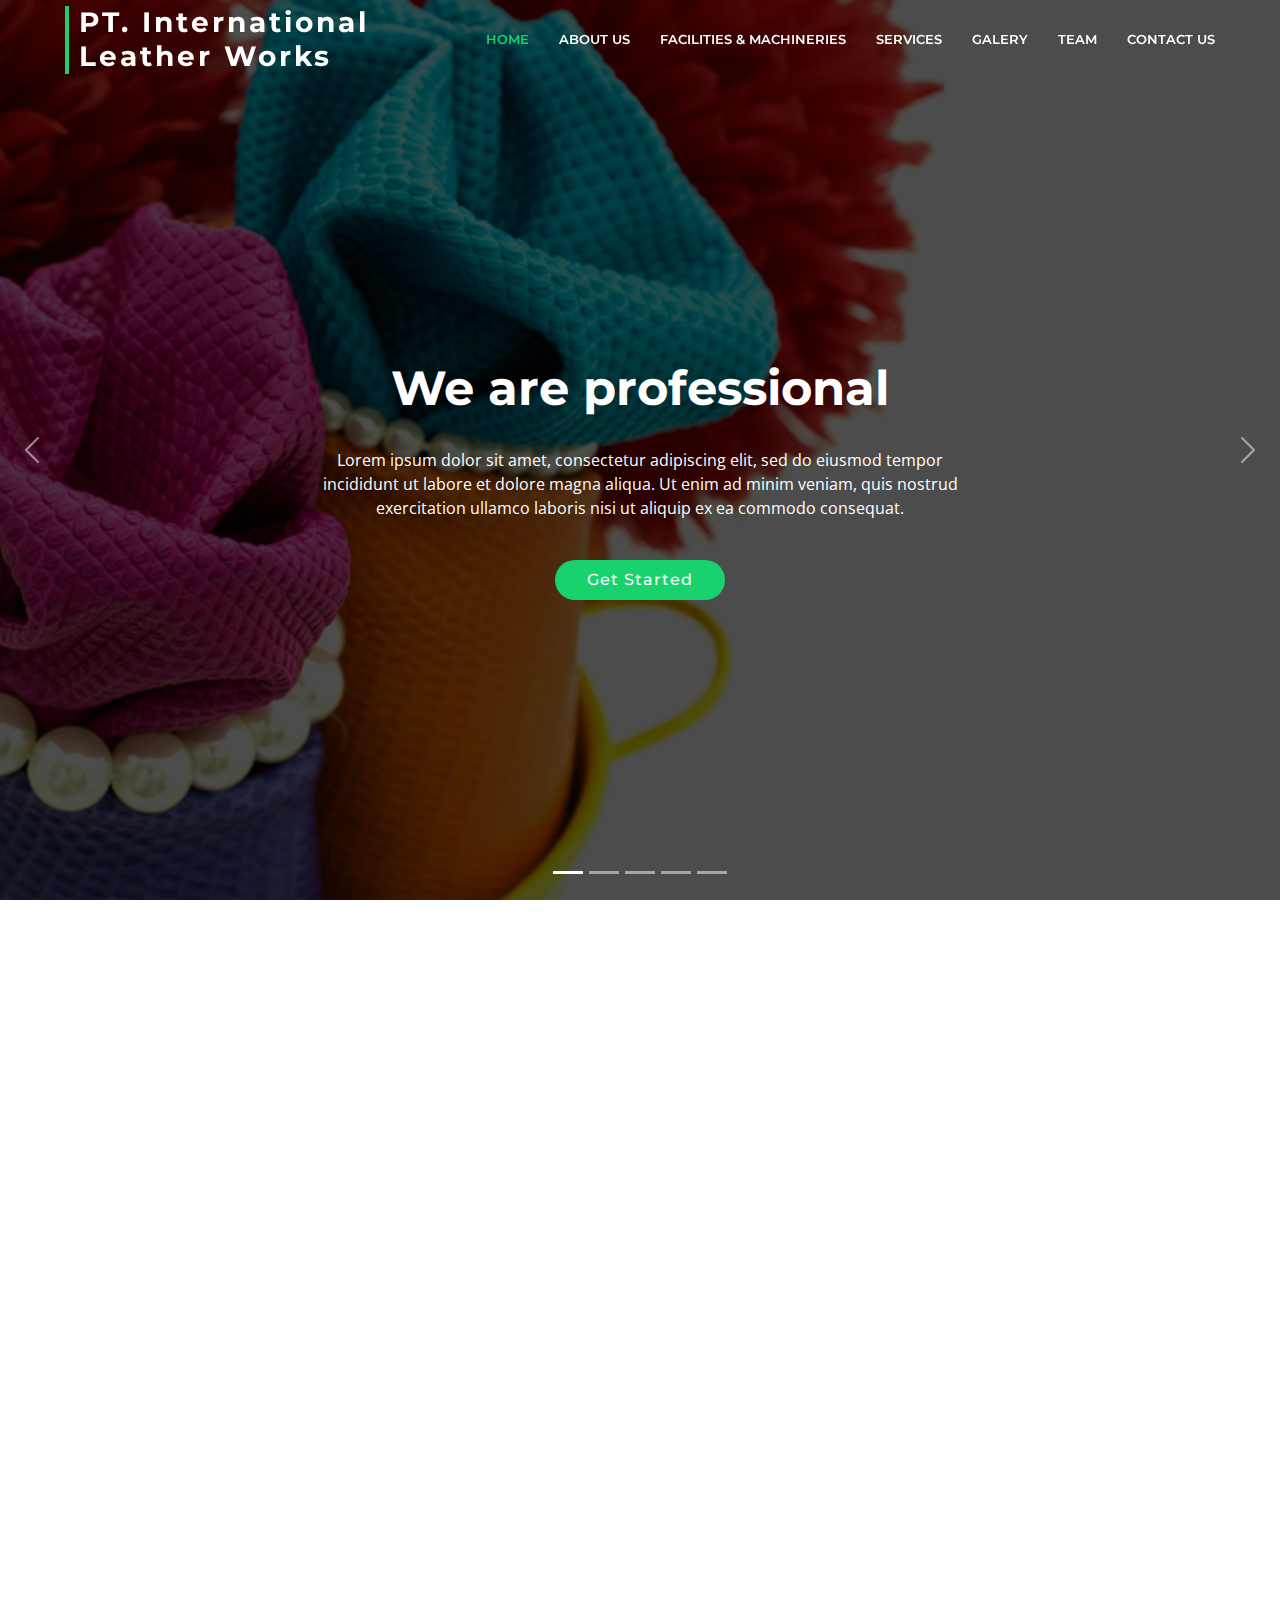
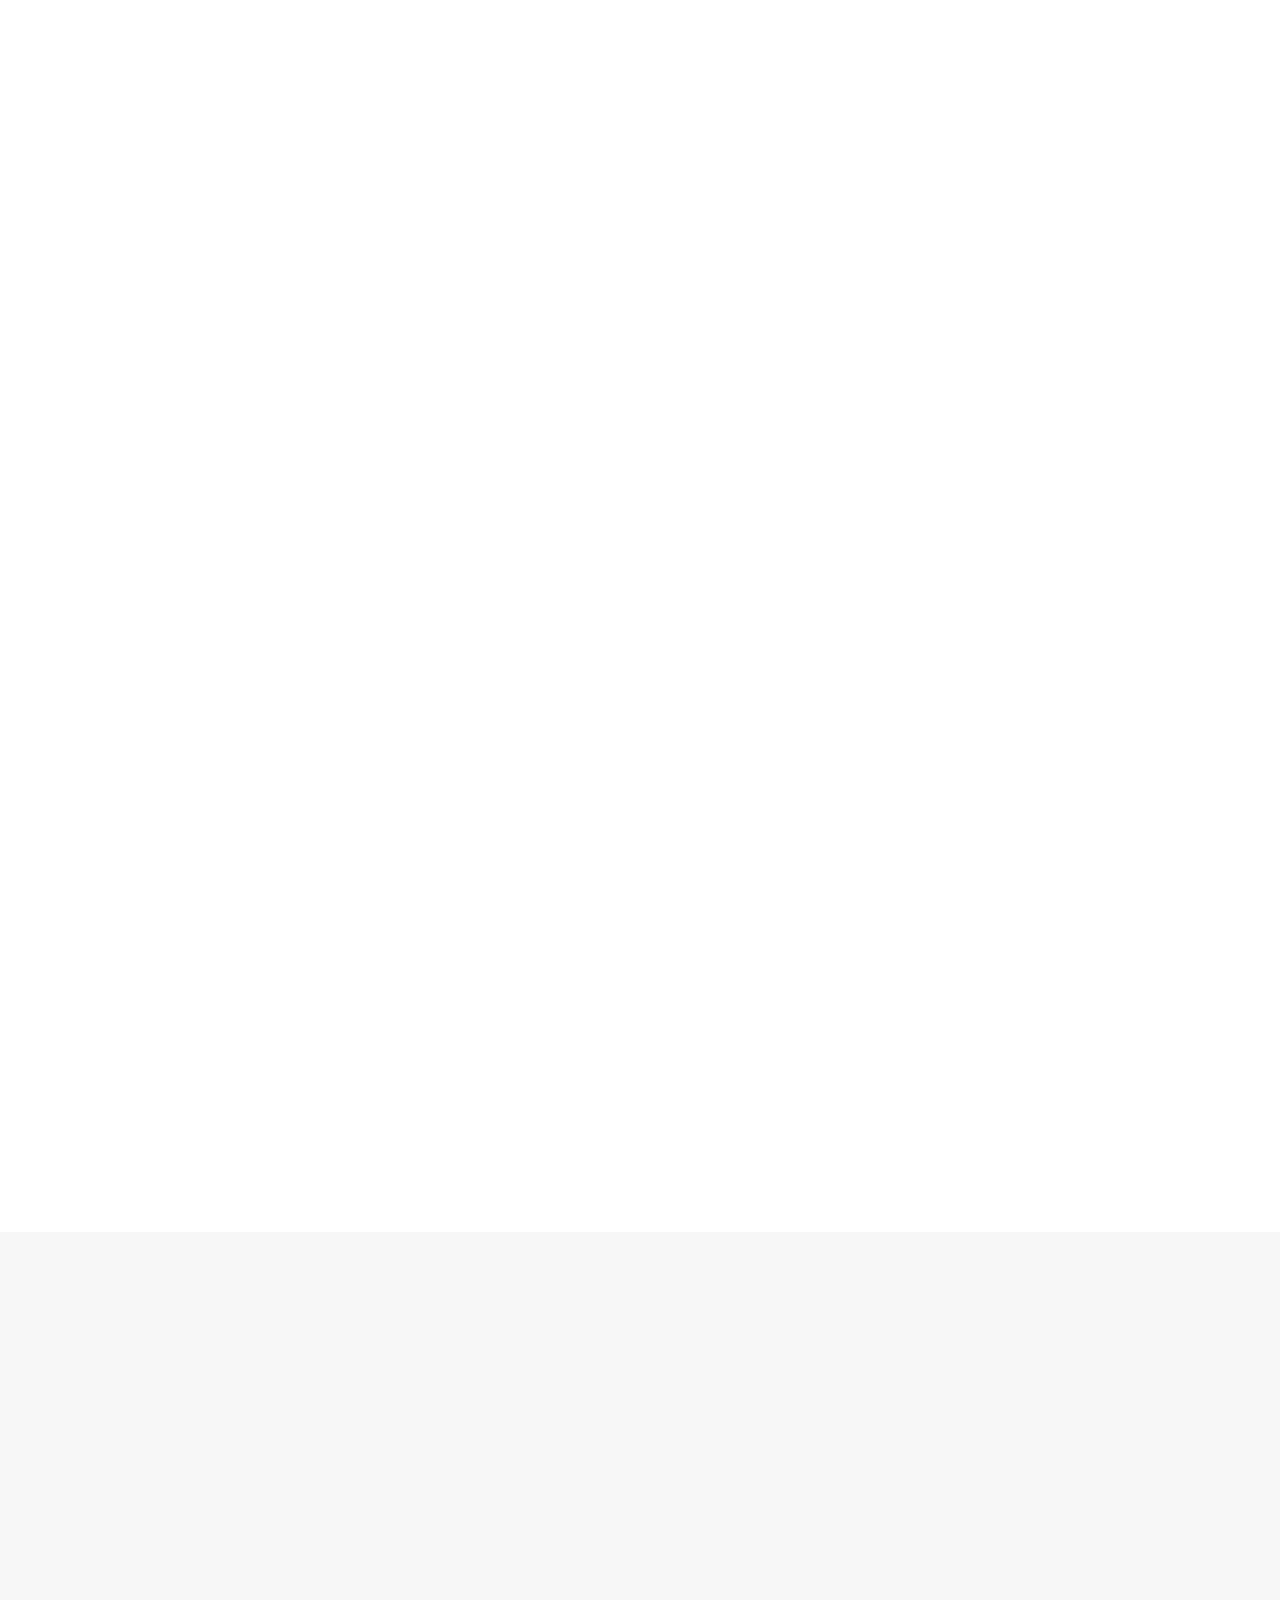
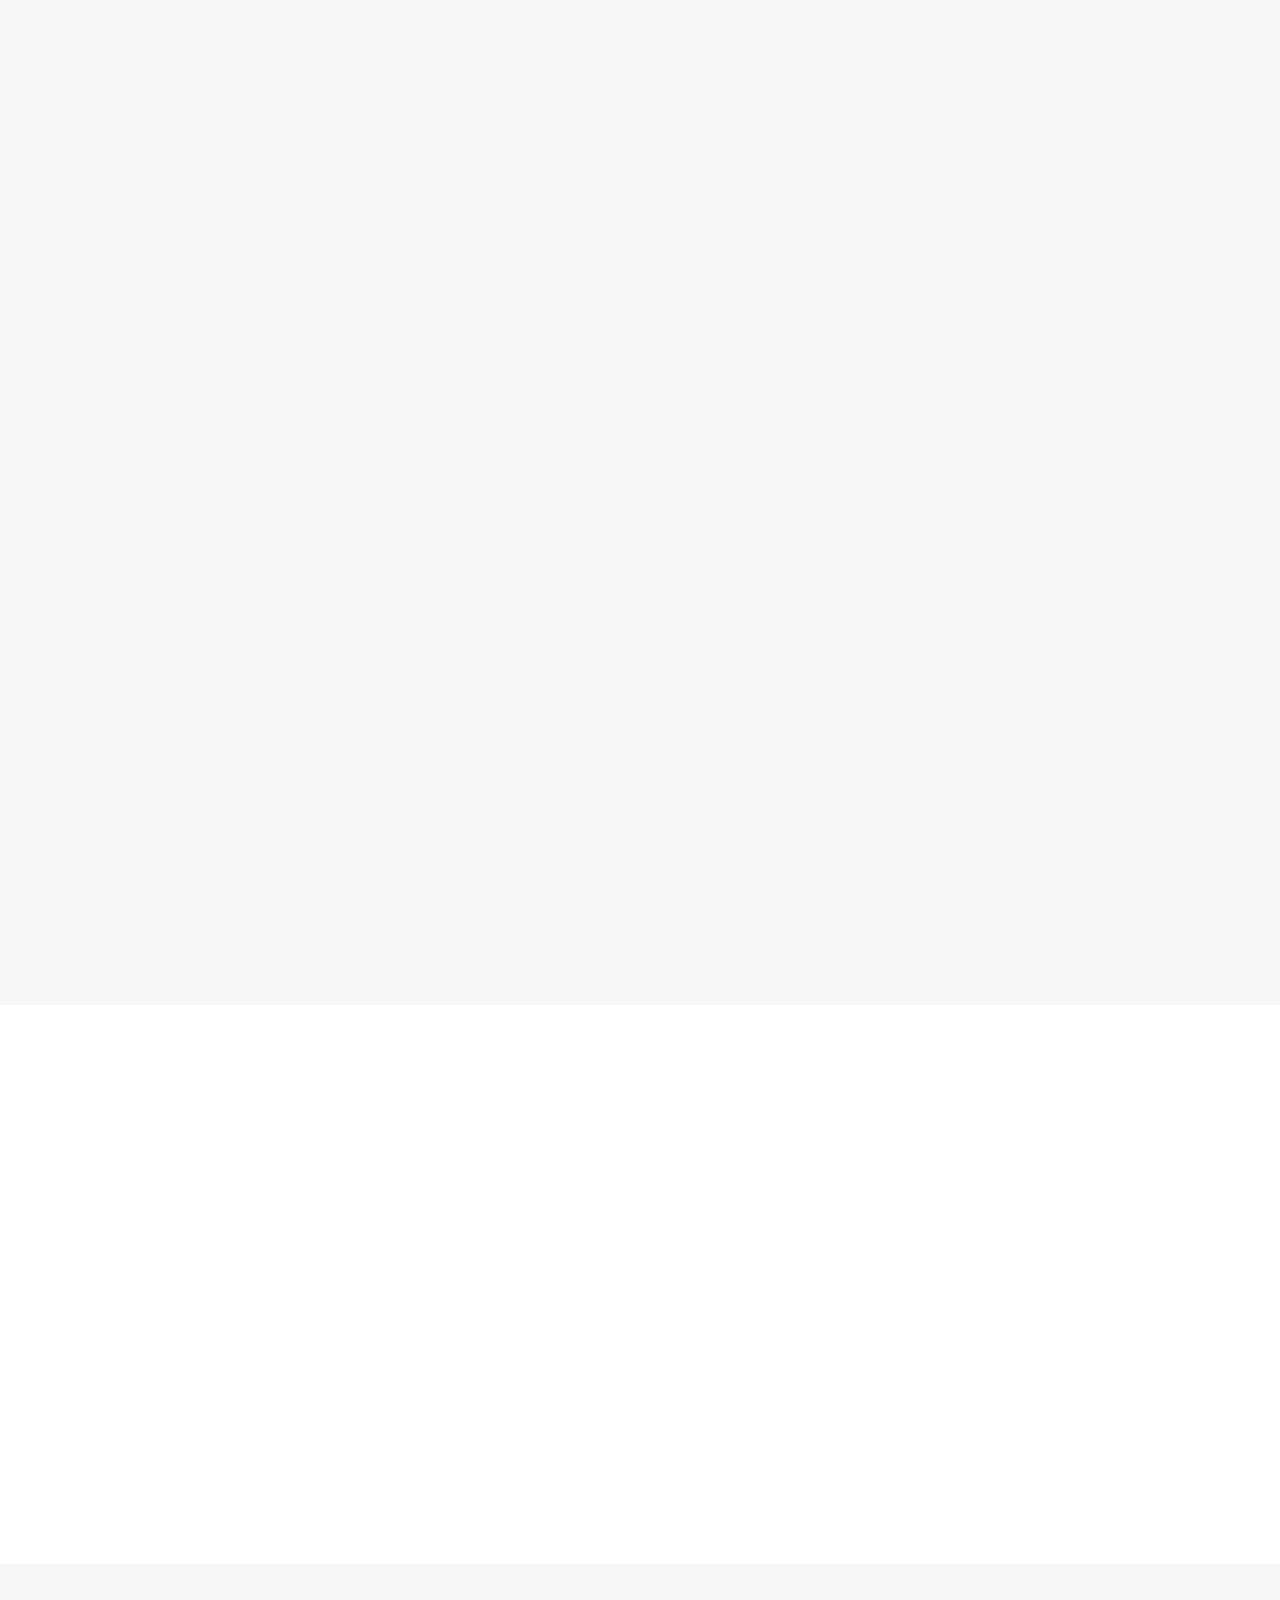
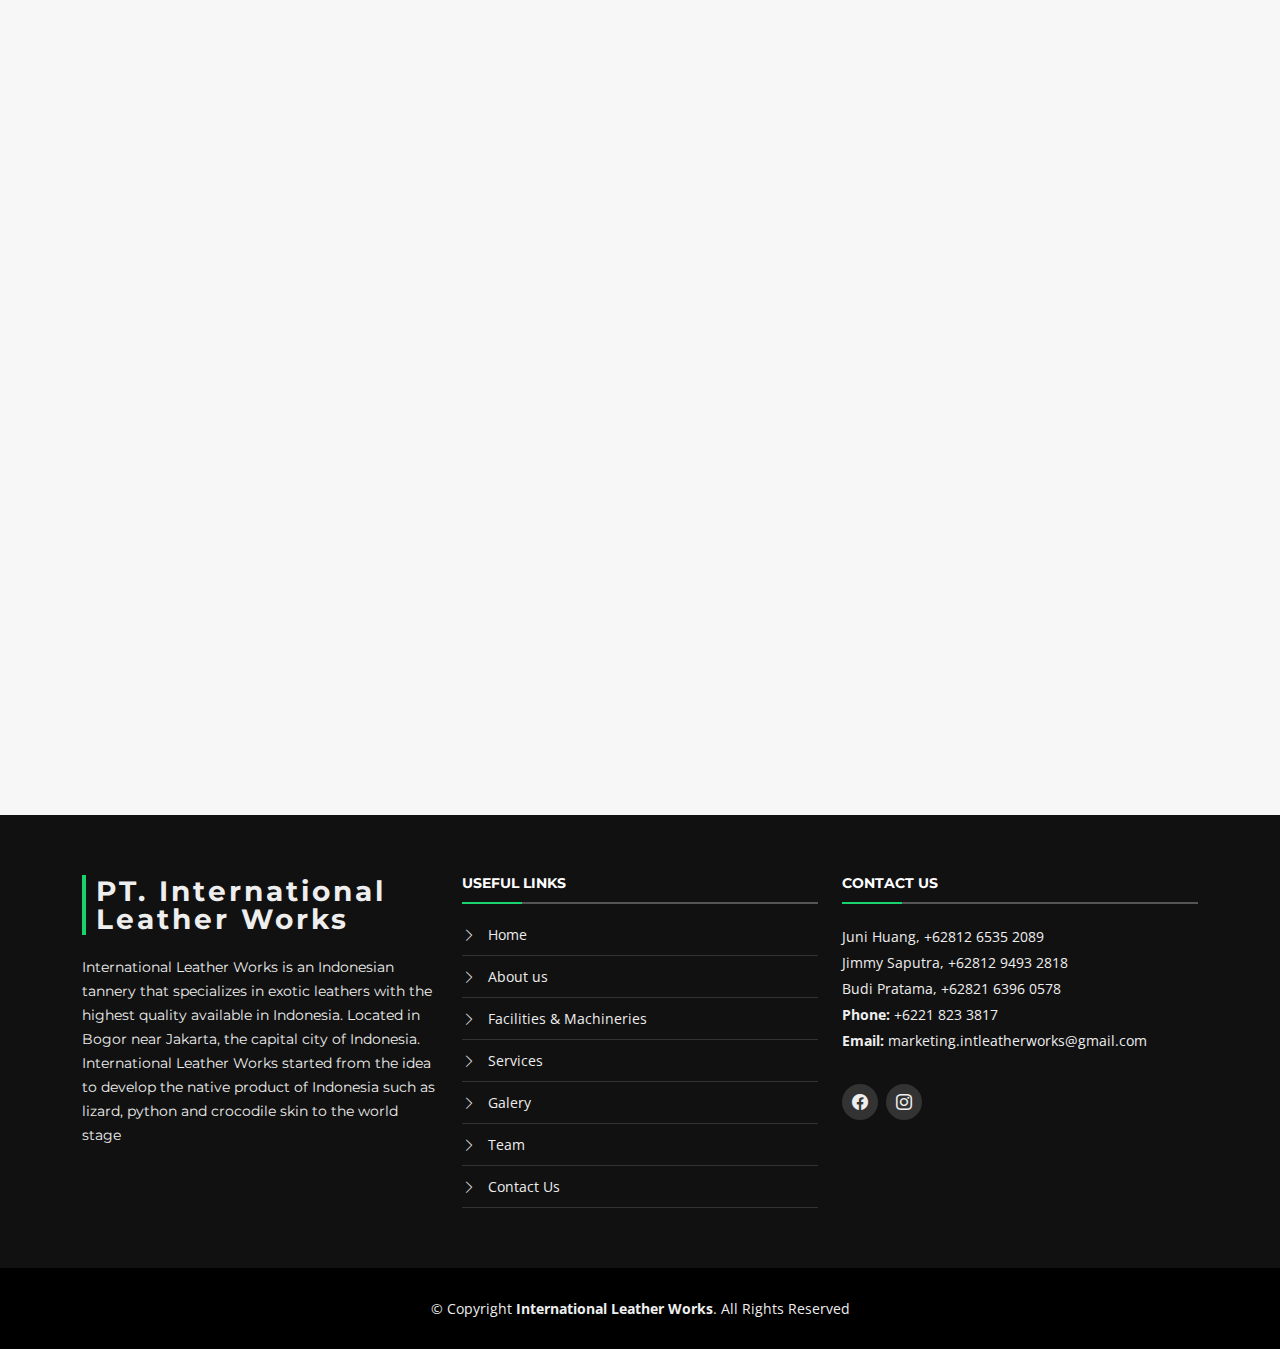
<file: index.html>
<!DOCTYPE html>
<html lang="en">

<head>
  <meta charset="utf-8">
  <meta content="width=device-width, initial-scale=1.0" name="viewport">

  <title>PT. International Leather Works</title>
  <meta content="" name="description">
  <meta content="" name="keywords">

  <!-- Favicons -->
  <link href="assets/img/favicon.png" rel="icon">
  <link href="assets/img/apple-touch-icon.png" rel="apple-touch-icon">

  <!-- Google Fonts -->
  <link href="https://fonts.googleapis.com/css?family=Open+Sans:300,300i,400,400i,700,700i|Montserrat:300,400,500,700" rel="stylesheet">

  <!-- Vendor CSS Files -->
  <link href="assets/vendor/animate.css/animate.min.css" rel="stylesheet">
  <link href="assets/vendor/aos/aos.css" rel="stylesheet">
  <link href="assets/vendor/bootstrap/css/bootstrap.min.css" rel="stylesheet">
  <link href="assets/vendor/bootstrap-icons/bootstrap-icons.css" rel="stylesheet">
  <link href="assets/vendor/glightbox/css/glightbox.min.css" rel="stylesheet">
  <link href="assets/vendor/swiper/swiper-bundle.min.css" rel="stylesheet">

  <!-- Template Main CSS File -->
  <link href="assets/css/style.css" rel="stylesheet">

  <!-- =======================================================
  * Template Name: BizPage - v5.10.1
  * Template URL: https://bootstrapmade.com/bizpage-bootstrap-business-template/
  * Author: BootstrapMade.com
  * License: https://bootstrapmade.com/license/
  ======================================================== -->
</head>

<body>

  <!-- ======= Header ======= -->
  <header id="header" class="fixed-top d-flex align-items-center header-transparent">
    <div class="container-fluid">

      <div class="row justify-content-center align-items-center">
        <div class="col-xl-11 d-flex align-items-center justify-content-between">
          <h1 class="logo"><a href="index.html">PT. International Leather Works</a></h1>
          <!-- Uncomment below if you prefer to use an image logo -->
          <!-- <a href="index.html" class="logo"><img src="assets/img/logo.png" alt="" class="img-fluid"></a>-->

          <nav id="navbar" class="navbar">
            <ul>
              <li><a class="nav-link scrollto active" href="#hero">Home</a></li>
              <li><a class="nav-link scrollto" href="#about">About Us</a></li>
              <li><a class="nav-link scrollto" href="#facilities">Facilities & Machineries</a></li>
              <li><a class="nav-link scrollto" href="#services">Services</a></li>
              <li><a class="nav-link scrollto " href="#portfolio">Galery</a></li>
              <li><a class="nav-link scrollto" href="#team">Team</a></li>
              <!--<li class="dropdown"><a href="#"><span>Drop Down</span> <i class="bi bi-chevron-down"></i></a>
                <ul>
                  <li><a href="#">Drop Down 1</a></li>
                  <li class="dropdown"><a href="#"><span>Deep Drop Down</span> <i class="bi bi-chevron-right"></i></a>
                    <ul>
                      <li><a href="#">Deep Drop Down 1</a></li>
                      <li><a href="#">Deep Drop Down 2</a></li>
                      <li><a href="#">Deep Drop Down 3</a></li>
                      <li><a href="#">Deep Drop Down 4</a></li>
                      <li><a href="#">Deep Drop Down 5</a></li>
                    </ul>
                  </li>
                  <li><a href="#">Drop Down 2</a></li>
                  <li><a href="#">Drop Down 3</a></li>
                  <li><a href="#">Drop Down 4</a></li>
                </ul>
              </li>-->
              <li><a class="nav-link scrollto" href="#contact">Contact Us</a></li>
            </ul>
            <i class="bi bi-list mobile-nav-toggle"></i>
          </nav><!-- .navbar -->
        </div>
      </div>

    </div>
  </header><!-- End Header -->

  <!-- ======= hero Section ======= -->
  <section id="hero">
    <div class="hero-container">
      <div id="heroCarousel" class="carousel slide carousel-fade" data-bs-ride="carousel" data-bs-interval="5000">

        <ol id="hero-carousel-indicators" class="carousel-indicators"></ol>

        <div class="carousel-inner" role="listbox">

          <div class="carousel-item active" style="background-image: url(assets/img/hero-carousel/leather-1.jpg)">
            <div class="carousel-container">
              <div class="container">
                <h2 class="animate__animated animate__fadeInDown">We are professional</h2>
                <p class="animate__animated animate__fadeInUp">Lorem ipsum dolor sit amet, consectetur adipiscing elit, sed do eiusmod tempor incididunt ut labore et dolore magna aliqua. Ut enim ad minim veniam, quis nostrud exercitation ullamco laboris nisi ut aliquip ex ea commodo consequat.</p>
                <a href="#featured-services" class="btn-get-started scrollto animate__animated animate__fadeInUp">Get Started</a>
              </div>
            </div>
          </div>

          <div class="carousel-item" style="background-image: url(assets/img/hero-carousel/leather-2.jpg)">
            <div class="carousel-container">
              <div class="container">
                <h2 class="animate__animated animate__fadeInDown">At vero eos et accusamus</h2>
                <p class="animate__animated animate__fadeInUp">Nam libero tempore, cum soluta nobis est eligendi optio cumque nihil impedit quo minus id quod maxime placeat facere possimus, omnis voluptas assumenda est, omnis dolor repellendus. Temporibus autem quibusdam et aut officiis debitis aut.</p>
                <a href="#featured-services" class="btn-get-started scrollto animate__animated animate__fadeInUp">Get Started</a>
              </div>
            </div>
          </div>

          <div class="carousel-item" style="background-image: url(assets/img/hero-carousel/leather-3.jpg)">
            <div class="carousel-container">
              <div class="container">
                <h2 class="animate__animated animate__fadeInDown">Temporibus autem quibusdam</h2>
                <p class="animate__animated animate__fadeInUp">Beatae vitae dicta sunt explicabo. Nemo enim ipsam voluptatem quia voluptas sit aspernatur aut odit aut fugit, sed quia consequuntur magni dolores eos qui ratione voluptatem sequi nesciunt omnis iste natus error sit voluptatem accusantium.</p>
                <a href="#featured-services" class="btn-get-started scrollto animate__animated animate__fadeInUp">Get Started</a>
              </div>
            </div>
          </div>

          <div class="carousel-item" style="background-image: url(assets/img/hero-carousel/leather-4.jpg)">
            <div class="carousel-container">
              <div class="container">
                <h2 class="animate__animated animate__fadeInDown">Nam libero tempore</h2>
                <p class="animate__animated animate__fadeInUp">Neque porro quisquam est, qui dolorem ipsum quia dolor sit amet, consectetur, adipisci velit, sed quia non numquam eius modi tempora incidunt ut labore et dolore magnam aliquam quaerat voluptatem. Ut enim ad minima veniam, quis nostrum.</p>
                <a href="#featured-services" class="btn-get-started scrollto animate__animated animate__fadeInUp">Get Started</a>
              </div>
            </div>
          </div>

          <div class="carousel-item" style="background-image: url(assets/img/hero-carousel/leather-5.jpg)">
            <div class="carousel-container">
              <div class="container">
                <h2 class="animate__animated animate__fadeInDown">Magnam aliquam quaerat</h2>
                <p class="animate__animated animate__fadeInUp">Lorem ipsum dolor sit amet, consectetur adipiscing elit, sed do eiusmod tempor incididunt ut labore et dolore magna aliqua. Ut enim ad minim veniam, quis nostrud exercitation ullamco laboris nisi ut aliquip ex ea commodo consequat.</p>
                <a href="#featured-services" class="btn-get-started scrollto animate__animated animate__fadeInUp">Get Started</a>
              </div>
            </div>
          </div>

        </div>

        <a class="carousel-control-prev" href="#heroCarousel" role="button" data-bs-slide="prev">
          <span class="carousel-control-prev-icon bi bi-chevron-left" aria-hidden="true"></span>
        </a>

        <a class="carousel-control-next" href="#heroCarousel" role="button" data-bs-slide="next">
          <span class="carousel-control-next-icon bi bi-chevron-right" aria-hidden="true"></span>
        </a>

      </div>
    </div>
  </section><!-- End Hero Section -->

  <main id="main">

    <!-- ======= Featured Services Section Section ======= 
    
    <section id="featured-services">
      <div class="container">
        <div class="row">

          <div class="col-lg-4 box">
            <i class="bi bi-briefcase"></i>
            <h4 class="title"><a href="">Lorem Ipsum Delino</a></h4>
            <p class="description">Voluptatum deleniti atque corrupti quos dolores et quas molestias excepturi sint occaecati cupiditate non provident</p>
          </div>

          <div class="col-lg-4 box box-bg">
            <i class="bi bi-card-checklist"></i>
            <h4 class="title"><a href="">Dolor Sitema</a></h4>
            <p class="description">Minim veniam, quis nostrud exercitation ullamco laboris nisi ut aliquip ex ea commodo consequat tarad limino ata</p>
          </div>

          <div class="col-lg-4 box">
            <i class="bi bi-binoculars"></i>
            <h4 class="title"><a href="">Sed ut perspiciatis</a></h4>
            <p class="description">Duis aute irure dolor in reprehenderit in voluptate velit esse cillum dolore eu fugiat nulla pariatur</p>
          </div>

        </div>
      </div>
    </section> End Featured Services Section -->
  

    <!-- ======= About Us Section ======= -->
    <section id="about">
      <div class="container" data-aos="fade-up">

        <header class="section-header">
          <h3>About Us</h3>
          <p>International Leather Works is an Indonesian tannery that specializes in exotic leathers with the highest quality available in Indonesia. Located in Bogor near Jakarta, the capital city of Indonesia. 
            International Leather Works started from the idea to develop the native product of Indonesia such as lizard, python and crocodile skin to the world stage.</p>
          <p>We believed that with the best raw material available, extensive specific knowledge combine with the commitment to research and development are the keys that bring International Leather Works to the International stage. 
            In such a young age, Internation Leather Works already supplies high quality exotic leather to famous fashion houses and customers around the Globe.</p>
          <p>Filled by young leaders inside the company, We want to share the excitement and new spirits to grow this company to be the next world leader in the exotic leather business. 
            We are proud of our high standard quality of materials, experienced team, Quality control and grant our customer with quality and sustainabilty of the best raw material supplies.</p>
        </header>

        <!--
        <div class="row about-cols">

          <div class="col-md-4" data-aos="fade-up" data-aos-delay="100">
            <div class="about-col">
              <div class="img">
                <img src="assets/img/about-mission.jpg" alt="" class="img-fluid">
                <div class="icon"><i class="bi bi-bar-chart"></i></div>
              </div>
              <h2 class="title"><a href="#">Our Vision & Mission</a></h2>
              <p>
                Based on the hidden treasure of nature and human resources from Indonesia, International Leahter Works aim is to bring our 
                finished exotic leather to be well known by worldwide as one of the leader in terms of creativity, originality and quality with return contribute to the nature, human and environment.
              </p>
            </div>
          </div>

          
          <div class="col-md-4" data-aos="fade-up" data-aos-delay="200">
            <div class="about-col">
              <div class="img">
                <img src="assets/img/about-plan.jpg" alt="" class="img-fluid">
                <div class="icon"><i class="bi bi-brightness-high"></i></div>
              </div>
              <h2 class="title"><a href="#">Our Plan</a></h2>
              <p>
                Sed ut perspiciatis unde omnis iste natus error sit voluptatem doloremque laudantium, totam rem aperiam, eaque ipsa quae ab illo inventore veritatis et quasi architecto beatae vitae dicta sunt explicabo.
              </p>
            </div>
          </div>

           
          <div class="col-md-4" data-aos="fade-up" data-aos-delay="300">
            <div class="about-col">
              <div class="img">
                <img src="assets/img/about-vision.jpg" alt="" class="img-fluid">
                <div class="icon"><i class="bi bi-calendar4-week"></i></div>
              </div>
              <h2 class="title"><a href="#">Our Vision</a></h2>
              <p>
                Nemo enim ipsam voluptatem quia voluptas sit aut odit aut fugit, sed quia magni dolores eos qui ratione voluptatem sequi nesciunt Neque porro quisquam est, qui dolorem ipsum quia dolor sit amet.
              </p>
            </div>
          </div>
          

        </div>
        -->
      </div>
    </section><!-- End About Us Section -->

    <section id="facilities">
      <div class="container" data-aos="fade-up">
        <header class="section-header">
          <h3>Facilities & Machineries</h3>
          <p>PT. International Leather Works currently employs 50 people and operates over 40 drumming machines.</p>
          <p>Over the past 8 years, we have been positioning ourselves to specialize in Lizard and Python skins whereby both product has achieved good quality for European market. 
            Currently our machines vary from Drumming Machines, 3 sets of buffing machine, 1 polishing machine, 15 spray booths, 5 glazing machines, 5 sets of oven, 2 plating machines, 3 shaving machines, 1 ironing machine, 3 milling drums, 2 light boxes and boiler for steam production.</p>
          <p>Apart from various machines, the company has testing equipment for dry abrasion as well as ceramic testing. This is used primarily for watch strap leather production. 
            We have recently set up in-house formaldehyde laboratory to test for all batches to make sure our quality abides by REACH EU Regulation.</p>
        </header>

        <div class="row facilities-cols">

          <div class="col-md-4" data-aos="fade-up" data-aos-delay="100">
            <div class="facilities-col">
              <div class="img">
                <img src="assets/img/facilities/facilities-1.jpg" alt="" class="img-fluid">
              </div>
             
            </div>
          </div>

          <div class="col-md-4" data-aos="fade-up" data-aos-delay="100">
            <div class="facilities-col">
              <div class="img">
                <img src="assets/img/facilities/facilities-2.jpg" alt="" class="img-fluid">
              </div>
             
            </div>
          </div>

          <div class="col-md-4" data-aos="fade-up" data-aos-delay="100">
            <div class="facilities-col">
              <div class="img">
                <img src="assets/img/facilities/facilities-3.jpg" alt="" class="img-fluid">
              </div>
             
            </div>
          </div>

        </div>
      </div>
    </section>

    <!-- ======= Services Section ======= -->
    <section id="services">
      <div class="container" data-aos="fade-up">

        <header class="section-header wow fadeInUp">
          <h3>Services</h3>
          <p>Laudem latine persequeris id sed, ex fabulas delectus quo. No vel partiendo abhorreant vituperatoribus, ad pro quaestio laboramus. Ei ubique vivendum pro. At ius nisl accusam lorenta zanos paradigno tridexa panatarel.</p>
        </header>

        <div class="row">

          <div class="col-lg-4 col-md-6 box" data-aos="fade-up" data-aos-delay="100">
            <div class="icon"><i class="bi bi-briefcase"></i></div>
            <h4 class="title"><a href="">Lorem Ipsum</a></h4>
            <p class="description">Voluptatum deleniti atque corrupti quos dolores et quas molestias excepturi sint occaecati cupiditate non provident</p>
          </div>
          <div class="col-lg-4 col-md-6 box" data-aos="fade-up" data-aos-delay="200">
            <div class="icon"><i class="bi bi-card-checklist"></i></div>
            <h4 class="title"><a href="">Dolor Sitema</a></h4>
            <p class="description">Minim veniam, quis nostrud exercitation ullamco laboris nisi ut aliquip ex ea commodo consequat tarad limino ata</p>
          </div>
          <div class="col-lg-4 col-md-6 box" data-aos="fade-up" data-aos-delay="300">
            <div class="icon"><i class="bi bi-bar-chart"></i></div>
            <h4 class="title"><a href="">Sed ut perspiciatis</a></h4>
            <p class="description">Duis aute irure dolor in reprehenderit in voluptate velit esse cillum dolore eu fugiat nulla pariatur</p>
          </div>
          <div class="col-lg-4 col-md-6 box" data-aos="fade-up" data-aos-delay="200">
            <div class="icon"><i class="bi bi-binoculars"></i></div>
            <h4 class="title"><a href="">Magni Dolores</a></h4>
            <p class="description">Excepteur sint occaecat cupidatat non proident, sunt in culpa qui officia deserunt mollit anim id est laborum</p>
          </div>
          <div class="col-lg-4 col-md-6 box" data-aos="fade-up" data-aos-delay="300">
            <div class="icon"><i class="bi bi-brightness-high"></i></div>
            <h4 class="title"><a href="">Nemo Enim</a></h4>
            <p class="description">At vero eos et accusamus et iusto odio dignissimos ducimus qui blanditiis praesentium voluptatum deleniti atque</p>
          </div>
          <div class="col-lg-4 col-md-6 box" data-aos="fade-up" data-aos-delay="400">
            <div class="icon"><i class="bi bi-calendar4-week"></i></div>
            <h4 class="title"><a href="">Eiusmod Tempor</a></h4>
            <p class="description">Et harum quidem rerum facilis est et expedita distinctio. Nam libero tempore, cum soluta nobis est eligendi</p>
          </div>

        </div>

      </div>
    </section><!-- End Services Section -->

    <!-- ======= Call To Action Section =======
    <section id="call-to-action">
      <div class="container text-center" data-aos="zoom-in">
        <h3>Call To Action</h3>
        <p> Duis aute irure dolor in reprehenderit in voluptate velit esse cillum dolore eu fugiat nulla pariatur. Excepteur sint occaecat cupidatat non proident, sunt in culpa qui officia deserunt mollit anim id est laborum.</p>
        <a class="cta-btn" href="#">Call To Action</a>
      </div>
    </section> End Call To Action Section -->

    <!-- ======= Skills Section =======
    <section id="skills">
      <div class="container" data-aos="fade-up">

        <header class="section-header">
          <h3>Our Skills</h3>
          <p>Lorem ipsum dolor sit amet, consectetur adipiscing elit, sed do eiusmod tempor incididunt ut labore et dolore magna aliqua. Ut enim ad minim veniam, quis nostrud exercitation ullamco laboris nisi ut aliquip</p>
        </header>

        <div class="skills-content">

          <div class="progress">
            <div class="progress-bar bg-success" role="progressbar" aria-valuenow="100" aria-valuemin="0" aria-valuemax="100">
              <span class="skill">HTML <i class="val">100%</i></span>
            </div>
          </div>

          <div class="progress">
            <div class="progress-bar bg-info" role="progressbar" aria-valuenow="90" aria-valuemin="0" aria-valuemax="100">
              <span class="skill">CSS <i class="val">90%</i></span>
            </div>
          </div>

          <div class="progress">
            <div class="progress-bar bg-warning" role="progressbar" aria-valuenow="75" aria-valuemin="0" aria-valuemax="100">
              <span class="skill">JavaScript <i class="val">75%</i></span>
            </div>
          </div>

          <div class="progress">
            <div class="progress-bar bg-danger" role="progressbar" aria-valuenow="55" aria-valuemin="0" aria-valuemax="100">
              <span class="skill">Photoshop <i class="val">55%</i></span>
            </div>
          </div>

        </div>

      </div>
    </section> End Skills Section -->

    <!-- ======= Facts Section ======= 
    <section id="facts">
      <div class="container" data-aos="fade-up">

        <header class="section-header">
          <h3>Facts</h3>
          <p>Sed ut perspiciatis unde omnis iste natus error sit voluptatem accusantium doloremque</p>
        </header>

        <div class="row counters">

          <div class="col-lg-3 col-6 text-center">
            <span data-purecounter-start="0" data-purecounter-end="232" data-purecounter-duration="1" class="purecounter"></span>
            <p>Clients</p>
          </div>

          <div class="col-lg-3 col-6 text-center">
            <span data-purecounter-start="0" data-purecounter-end="421" data-purecounter-duration="1" class="purecounter"></span>
            <p>Projects</p>
          </div>

          <div class="col-lg-3 col-6 text-center">
            <span data-purecounter-start="0" data-purecounter-end="1364" data-purecounter-duration="1" class="purecounter"></span>
            <p>Hours Of Support</p>
          </div>

          <div class="col-lg-3 col-6 text-center">
            <span data-purecounter-start="0" data-purecounter-end="38" data-purecounter-duration="1" class="purecounter"></span>
            <p>Hard Workers</p>
          </div>

        </div>

        <div class="facts-img">
          <img src="assets/img/facts-img.png" alt="" class="img-fluid">
        </div>

      </div>
    </section> End Facts Section -->

    <!-- ======= Portfolio Section ======= -->
    <section id="portfolio" class="section-bg">
      <div class="container" data-aos="fade-up">

        <header class="section-header">
          <h3 class="section-title">Our Galery</h3>
        </header>

        <div class="row" data-aos="fade-up" data-aos-delay="100"">
      <div class=" col-lg-12">
          <ul id="portfolio-flters">
            <li data-filter="*" class="filter-active">All</li>
            <li data-filter=".filter-python">Python</li>
            <li data-filter=".filter-lizard">Lizard</li>
            <li data-filter=".filter-crocodile">Crocodile</li>
          </ul>
        </div>
      </div>

      <div class="row portfolio-container" data-aos="fade-up" data-aos-delay="200">

        <div class="col-lg-4 col-md-6 portfolio-item filter-python">
          <div class="portfolio-wrap">
            <figure>
              <img src="assets/img/skin/python/python-1.jpg" class="img-fluid" alt="">
              <a href="assets/img/skin/python/python-1.jpg" class="link-preview portfolio-lightbox" data-gallery="portfolioGallery" title="Python (Glazed)"><i class="bi bi-plus"></i></a>
              <a href="python/glazed.html" class="link-details" title="More Details"><i class="bi bi-link"></i></a>
            </figure>

            <div class="portfolio-info">
              <h4><a href="python/glazed.html">Python</a></h4>
              <p>Glazed</p>
            </div>
          </div>
        </div>

        <div class="col-lg-4 col-md-6 portfolio-item filter-python">
          <div class="portfolio-wrap">
            <figure>
              <img src="assets/img/skin/python/python-2.jpg" class="img-fluid" alt="">
              <a href="assets/img/skin/python/python-2.jpg" class="link-preview portfolio-lightbox" data-gallery="portfolioGallery" title="Python (Brush Off)"><i class="bi bi-plus"></i></a>
              <a href="python/brush-off.html" class="link-details" title="More Details"><i class="bi bi-link"></i></a>
            </figure>

            <div class="portfolio-info">
              <h4><a href="python/brush-off.html">Python</a></h4>
              <p>Brush Off</p>
            </div>
          </div>
        </div>

        <div class="col-lg-4 col-md-6 portfolio-item filter-python">
          <div class="portfolio-wrap">
            <figure>
              <img src="assets/img/skin/python/python-3.jpg" class="img-fluid" alt="">
              <a href="assets/img/skin/python/python-3.jpg" class="link-preview portfolio-lightbox" data-gallery="portfolioGallery" title="Python (Multicolor)"><i class="bi bi-plus"></i></a>
              <a href="python/multicolor.html" class="link-details" title="More Details"><i class="bi bi-link"></i></a>
            </figure>

            <div class="portfolio-info">
              <h4><a href="python/multicolor.html">Python</a></h4>
              <p>Multicolor</p>
            </div>
          </div>
        </div>

        <div class="col-lg-4 col-md-6 portfolio-item filter-lizard">
          <div class="portfolio-wrap">
            <figure>
              <img src="assets/img/skin/lizard/lizard-1.jpg" class="img-fluid" alt="">
              <a href="assets/img/skin/lizard/lizard-1.jpg" class="link-preview portfolio-lightbox" data-gallery="portfolioGallery" title="Lizard (Metalic)"><i class="bi bi-plus"></i></a>
              <a href="portfolio-details.html" class="link-details" title="More Details"><i class="bi bi-link"></i></a>
            </figure>

            <div class="portfolio-info">
              <h4><a href="portfolio-details.html">Lizard</a></h4>
              <p>Metalic</p>
            </div>
          </div>
        </div>

        <div class="col-lg-4 col-md-6 portfolio-item filter-lizard">
          <div class="portfolio-wrap">
            <figure>
              <img src="assets/img/skin/lizard/lizard-2.jpg" class="img-fluid" alt="">
              <a href="assets/img/skin/lizard/lizard-2.jpg" class="link-preview portfolio-lightbox" data-gallery="portfolioGallery" title="Lizard (Matte)"><i class="bi bi-plus"></i></a>
              <a href="portfolio-details.html" class="link-details" title="More Details"><i class="bi bi-link"></i></a>
            </figure>

            <div class="portfolio-info">
              <h4><a href="portfolio-details.html">Lizard</a></h4>
              <p>Matte</p>
            </div>
          </div>
        </div>

        <div class="col-lg-4 col-md-6 portfolio-item filter-lizard">
          <div class="portfolio-wrap">
            <figure>
              <img src="assets/img/skin/lizard/lizard-3.jpg" class="img-fluid" alt="">
              <a href="assets/img/skin/lizard/lizard-3.jpg" class="link-preview portfolio-lightbox" data-gallery="portfolioGallery" title="Lizard (Mystic)"><i class="bi bi-plus"></i></a>
              <a href="portfolio-details.html" class="link-details" title="More Details"><i class="bi bi-link"></i></a>
            </figure>

            <div class="portfolio-info">
              <h4><a href="portfolio-details.html">Lizard</a></h4>
              <p>Mystic</p>
            </div>
          </div>
        </div>

        <div class="col-lg-4 col-md-6 portfolio-item filter-crocodile">
          <div class="portfolio-wrap">
            <figure>
              <img src="assets/img/skin/crocodile/croco-1.jpg" class="img-fluid" alt="">
              <a href="assets/img/skin/crocodile/croco-1.jpg" class="link-preview portfolio-lightbox" data-gallery="portfolioGallery" title="Crocodile (Brush Off)"><i class="bi bi-plus"></i></a>
              <a href="portfolio-details.html" class="link-details" title="More Details"><i class="bi bi-link"></i></a>
            </figure>

            <div class="portfolio-info">
              <h4><a href="portfolio-details.html">Crocodile</a></h4>
              <p>Brush Off</p>
            </div>
          </div>
        </div>



        <div class="col-lg-4 col-md-6 portfolio-item filter-crocodile">
          <div class="portfolio-wrap">
            <figure>
              <img src="assets/img/skin/crocodile/croco-2.jpg" class="img-fluid" alt="">
              <a href="assets/img/skin/crocodile/croco-2.jpg" class="link-preview portfolio-lightbox" data-gallery="portfolioGallery" title="Crocodile (Matte)"><i class="bi bi-plus"></i></a>
              <a href="portfolio-details.html" class="link-details" title="More Details"><i class="bi bi-link"></i></a>
            </figure>

            <div class="portfolio-info">
              <h4><a href="portfolio-details.html">Crocodile</a></h4>
              <p>Matte</p>
            </div>
          </div>
        </div>

      </div>

      </div>
    </section><!-- End Portfolio Section -->

    <!-- ======= Our Clients Section =======
    <section id="clients">
      <div class="container" data-aos="zoom-in">

        <header class="section-header">
          <h3>Our Clients</h3>
        </header>

        <div class="clients-slider swiper">
          <div class="swiper-wrapper align-items-center">
            <div class="swiper-slide"><img src="assets/img/clients/client-1.png" class="img-fluid" alt=""></div>
            <div class="swiper-slide"><img src="assets/img/clients/client-2.png" class="img-fluid" alt=""></div>
            <div class="swiper-slide"><img src="assets/img/clients/client-3.png" class="img-fluid" alt=""></div>
            <div class="swiper-slide"><img src="assets/img/clients/client-4.png" class="img-fluid" alt=""></div>
            <div class="swiper-slide"><img src="assets/img/clients/client-5.png" class="img-fluid" alt=""></div>
            <div class="swiper-slide"><img src="assets/img/clients/client-6.png" class="img-fluid" alt=""></div>
            <div class="swiper-slide"><img src="assets/img/clients/client-7.png" class="img-fluid" alt=""></div>
            <div class="swiper-slide"><img src="assets/img/clients/client-8.png" class="img-fluid" alt=""></div>
          </div>
          <div class="swiper-pagination"></div>
        </div>

      </div>
    </section> End Our Clients Section -->
    <!-- ======= Testimonials Section =======
    <section id="testimonials" class="section-bg">
      <div class="container" data-aos="fade-up">

        <header class="section-header">
          <h3>Testimonials</h3>
        </header>

        <div class="testimonials-slider swiper" data-aos="fade-up" data-aos-delay="100">
          <div class="swiper-wrapper">

            <div class="swiper-slide">
              <div class="testimonial-item">
                <img src="assets/img/testimonial-1.jpg" class="testimonial-img" alt="">
                <h3>Saul Goodman</h3>
                <h4>Ceo &amp; Founder</h4>
                <p>
                  <img src="assets/img/quote-sign-left.png" class="quote-sign-left" alt="">
                  Proin iaculis purus consequat sem cure digni ssim donec porttitora entum suscipit rhoncus. Accusantium quam, ultricies eget id, aliquam eget nibh et. Maecen aliquam, risus at semper.
                  <img src="assets/img/quote-sign-right.png" class="quote-sign-right" alt="">
                </p>
              </div>
            </div>

            <div class="swiper-slide">
              <div class="testimonial-item">
                <img src="assets/img/testimonial-2.jpg" class="testimonial-img" alt="">
                <h3>Sara Wilsson</h3>
                <h4>Designer</h4>
                <p>
                  <img src="assets/img/quote-sign-left.png" class="quote-sign-left" alt="">
                  Export tempor illum tamen malis malis eram quae irure esse labore quem cillum quid cillum eram malis quorum velit fore eram velit sunt aliqua noster fugiat irure amet legam anim culpa.
                  <img src="assets/img/quote-sign-right.png" class="quote-sign-right" alt="">
                </p>
              </div>
            </div>

            <div class="swiper-slide">
              <div class="testimonial-item">
                <img src="assets/img/testimonial-3.jpg" class="testimonial-img" alt="">
                <h3>Jena Karlis</h3>
                <h4>Store Owner</h4>
                <p>
                  <img src="assets/img/quote-sign-left.png" class="quote-sign-left" alt="">
                  Enim nisi quem export duis labore cillum quae magna enim sint quorum nulla quem veniam duis minim tempor labore quem eram duis noster aute amet eram fore quis sint minim.
                  <img src="assets/img/quote-sign-right.png" class="quote-sign-right" alt="">
                </p>
              </div>
            </div>

            <div class="swiper-slide">
              <div class="testimonial-item">
                <img src="assets/img/testimonial-4.jpg" class="testimonial-img" alt="">
                <h3>Matt Brandon</h3>
                <h4>Freelancer</h4>
                <p>
                  <img src="assets/img/quote-sign-left.png" class="quote-sign-left" alt="">
                  Fugiat enim eram quae cillum dolore dolor amet nulla culpa multos export minim fugiat minim velit minim dolor enim duis veniam ipsum anim magna sunt elit fore quem dolore labore illum veniam.
                  <img src="assets/img/quote-sign-right.png" class="quote-sign-right" alt="">
                </p>
              </div>
            </div>

            <div class="swiper-slide">
              <div class="testimonial-item">
                <img src="assets/img/testimonial-5.jpg" class="testimonial-img" alt="">
                <h3>John Larson</h3>
                <h4>Entrepreneur</h4>
                <p>
                  <img src="assets/img/quote-sign-left.png" class="quote-sign-left" alt="">
                  Quis quorum aliqua sint quem legam fore sunt eram irure aliqua veniam tempor noster veniam enim culpa labore duis sunt culpa nulla illum cillum fugiat legam esse veniam culpa fore nisi cillum quid.
                  <img src="assets/img/quote-sign-right.png" class="quote-sign-right" alt="">
                </p>
              </div>
            </div>

          </div>
          <div class="swiper-pagination"></div>
        </div>

      </div>
    </section>End Testimonials Section -->

    <!-- ======= Team Section ======= -->
    <section id="team">
      <div class="container" data-aos="fade-up">
        <div class="section-header">
          <h3>Team</h3>
          <p>Sed ut perspiciatis unde omnis iste natus error sit voluptatem accusantium doloremque</p>
        </div>

        <div class="row">

          <div class="col-lg-3 col-md-6">
            <div class="member" data-aos="fade-up" data-aos-delay="100">
              <img src="assets/img/team-1.jpg" class="img-fluid" alt="">
              <div class="member-info">
                <div class="member-info-content">
                  <h4>Walter White</h4>
                  <span>Chief Executive Officer</span>
                  <div class="social">
                    <a href=""><i class="bi bi-twitter"></i></a>
                    <a href=""><i class="bi bi-facebook"></i></a>
                    <a href=""><i class="bi bi-instagram"></i></a>
                    <a href=""><i class="bi bi-linkedin"></i></a>
                  </div>
                </div>
              </div>
            </div>
          </div>

          <div class="col-lg-3 col-md-6">
            <div class="member" data-aos="fade-up" data-aos-delay="200">
              <img src="assets/img/team-2.jpg" class="img-fluid" alt="">
              <div class="member-info">
                <div class="member-info-content">
                  <h4>Sarah Jhonson</h4>
                  <span>Product Manager</span>
                  <div class="social">
                    <a href=""><i class="bi bi-twitter"></i></a>
                    <a href=""><i class="bi bi-facebook"></i></a>
                    <a href=""><i class="bi bi-instagram"></i></a>
                    <a href=""><i class="bi bi-linkedin"></i></a>
                  </div>
                </div>
              </div>
            </div>
          </div>

          <div class="col-lg-3 col-md-6">
            <div class="member" data-aos="fade-up" data-aos-delay="300">
              <img src="assets/img/team-3.jpg" class="img-fluid" alt="">
              <div class="member-info">
                <div class="member-info-content">
                  <h4>William Anderson</h4>
                  <span>CTO</span>
                  <div class="social">
                    <a href=""><i class="bi bi-twitter"></i></a>
                    <a href=""><i class="bi bi-facebook"></i></a>
                    <a href=""><i class="bi bi-instagram"></i></a>
                    <a href=""><i class="bi bi-linkedin"></i></a>
                  </div>
                </div>
              </div>
            </div>
          </div>

          <div class="col-lg-3 col-md-6">
            <div class="member" data-aos="fade-up" data-aos-delay="400">
              <img src="assets/img/team-4.jpg" class="img-fluid" alt="">
              <div class="member-info">
                <div class="member-info-content">
                  <h4>Amanda Jepson</h4>
                  <span>Accountant</span>
                  <div class="social">
                    <a href=""><i class="bi bi-twitter"></i></a>
                    <a href=""><i class="bi bi-facebook"></i></a>
                    <a href=""><i class="bi bi-instagram"></i></a>
                    <a href=""><i class="bi bi-linkedin"></i></a>
                  </div>
                </div>
              </div>
            </div>
          </div>

        </div>

      </div>
    </section><!-- End Team Section -->

    <!-- ======= Contact Section ======= -->
    <section id="contact" class="section-bg">
      <div class="container" data-aos="fade-up">

        <div class="section-header">
          <h3>Contact Us</h3>
         <!--  <p>Sed ut perspiciatis unde omnis iste natus error sit voluptatem accusantium doloremque</p> -->
        </div>

        <div class="row contact-info">

          <div class="col-md-4">
            <div class="contact-address">
              <i class="bi bi-geo-alt"></i>
              <h3>Address</h3>
              <address>Jl. Raya Narogong KM 26.5 Kawasan Industri
                Kembang Kuning, Kec. Klapanunggal, Bogor 16820
                Jawa Barat, Indonesia</address>
            </div>
          </div>

          <div class="col-md-4">
            <div class="contact-phone">
              <i class="bi bi-phone"></i>
              <h3>Phone Number</h3>
              <p><a href="tel:+155895548855">+6221 823 3817</a></p>
            </div>
          </div>

          <div class="col-md-4">
            <div class="contact-email">
              <i class="bi bi-envelope"></i>
              <h3>Email</h3>
              <p><a href="mailto:marketing.intleatherworks@gmail.com">marketing.intleatherworks@gmail.com</a></p>
            </div>
          </div>

        </div>

        <div class="form">
          <form action="forms/contact.php" method="post" role="form" class="php-email-form">
            <div class="row">
              <div class="form-group col-md-6">
                <input type="text" name="name" class="form-control" id="name" placeholder="Your Name" required>
              </div>
              <div class="form-group col-md-6">
                <input type="email" class="form-control" name="email" id="email" placeholder="Your Email" required>
              </div>
            </div>
            <div class="form-group">
              <input type="text" class="form-control" name="subject" id="subject" placeholder="Subject" required>
            </div>
            <div class="form-group">
              <textarea class="form-control" name="message" rows="5" placeholder="Message" required></textarea>
            </div>
            <div class="my-3">
              <div class="loading">Loading</div>
              <div class="error-message"></div>
              <div class="sent-message">Your message has been sent. Thank you!</div>
            </div>
            <div class="text-center"><button type="submit">Send Message</button></div>
          </form>
        </div>

      </div>
    </section><!-- End Contact Section -->

  </main><!-- End #main -->

  <!-- ======= Footer ======= -->
  <footer id="footer">
    <div class="footer-top">
      <div class="container">
        <div class="row">

          <div class="col-md-4 footer-info">
            <h3>PT. International Leather Works</h3>
            <p>International Leather Works is an Indonesian tannery that specializes in exotic leathers with the highest quality available in Indonesia. Located in Bogor near Jakarta, the capital city of Indonesia. 
              International Leather Works started from the idea to develop the native product of Indonesia such as lizard, python and crocodile skin to the world stage</p>
          </div>

          <div class="col-md-4 footer-links">
            <h4>Useful Links</h4>
            <ul>
              <li><i class="bi bi-chevron-right"></i> <a href="#hero">Home</a></li>
              <li><i class="bi bi-chevron-right"></i> <a href="#about">About us</a></li>
              <li><i class="bi bi-chevron-right"></i> <a href="#facilities">Facilities & Machineries</a></li>
              <li><i class="bi bi-chevron-right"></i> <a href="#services">Services</a></li>
              <li><i class="bi bi-chevron-right"></i> <a href="#portfolio">Galery</a></li>
              <li><i class="bi bi-chevron-right"></i> <a href="#team">Team</a></li>
              <li><i class="bi bi-chevron-right"></i> <a href="#contact">Contact Us</a></li>
            </ul>
          </div>

          <div class="col-md-4 footer-contact">
            <h4>Contact Us</h4>
            <p>
              Juni Huang, +62812 6535 2089 <br>
              Jimmy Saputra, +62812 9493 2818<br>
              Budi Pratama, +62821 6396 0578 <br>
              <strong>Phone:</strong> +6221 823 3817<br>
              <strong>Email:</strong> marketing.intleatherworks@gmail.com<br>
            </p>

            <div class="social-links">
              <a href="https://www.facebook.com/profile.php?id=100063669366087" target="_blank" class="facebook"><i class="bi bi-facebook"></i></a>
              <a href="https://www.instagram.com/intleatherworks/" target="_blank" class="instagram"><i class="bi bi-instagram"></i></a>
            </div>

          </div>

          <!-- 
          <div class="col-lg-3 col-md-6 footer-newsletter">
            <h4>Our Newsletter</h4>
            <p>Tamen quem nulla quae legam multos aute sint culpa legam noster magna veniam enim veniam illum dolore legam minim quorum culpa amet magna export quem marada parida nodela caramase seza.</p>
            <form action="" method="post">
              <input type="email" name="email"><input type="submit" value="Subscribe">
            </form>
          </div>
        -->

        </div>
      </div>
    </div>

    <div class="container">
      <div class="copyright">
        &copy; Copyright <strong>International Leather Works</strong>. All Rights Reserved
      </div>
      <div class="credits">
        <!--
        All the links in the footer should remain intact.
        You can delete the links only if you purchased the pro version.
        Licensing information: https://bootstrapmade.com/license/
        Purchase the pro version with working PHP/AJAX contact form: https://bootstrapmade.com/buy/?theme=BizPage
      
        Designed by Sampel -->
      </div>
    </div>
  </footer><!-- End Footer -->

  <a href="#" class="back-to-top d-flex align-items-center justify-content-center"><i class="bi bi-arrow-up-short"></i></a>
  <!-- Uncomment below i you want to use a preloader -->
  <!-- <div id="preloader"></div> -->

  <!-- Vendor JS Files -->
  <script src="assets/vendor/purecounter/purecounter_vanilla.js"></script>
  <script src="assets/vendor/aos/aos.js"></script>
  <script src="assets/vendor/bootstrap/js/bootstrap.bundle.min.js"></script>
  <script src="assets/vendor/glightbox/js/glightbox.min.js"></script>
  <script src="assets/vendor/isotope-layout/isotope.pkgd.min.js"></script>
  <script src="assets/vendor/swiper/swiper-bundle.min.js"></script>
  <script src="assets/vendor/waypoints/noframework.waypoints.js"></script>
  <script src="assets/vendor/php-email-form/validate.js"></script>

  <!-- Template Main JS File -->
  <script src="assets/js/main.js"></script>

</body>

</html>
</file>
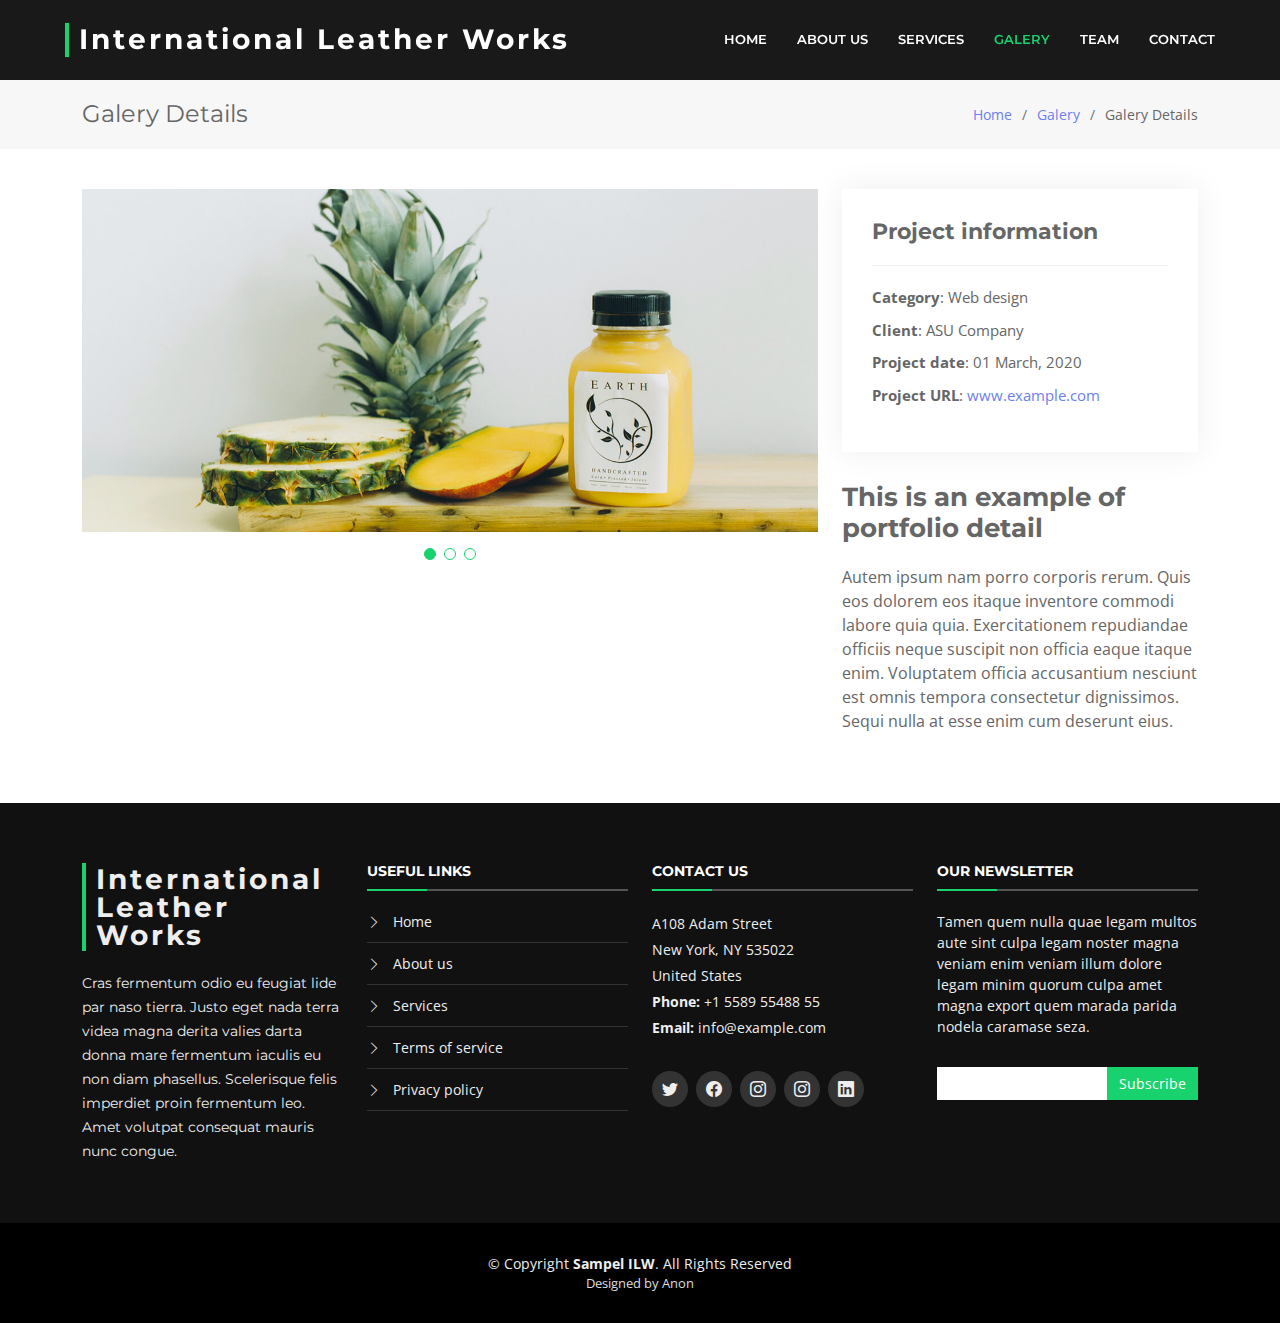
<file: portfolio-details.html>
<!DOCTYPE html>
<html lang="en">

<head>
  <meta charset="utf-8">
  <meta content="width=device-width, initial-scale=1.0" name="viewport">

  <title>Galery Details - Sampel ILW</title>
  <meta content="" name="description">
  <meta content="" name="keywords">

  <!-- Favicons -->
  <link href="assets/img/favicon.png" rel="icon">
  <link href="assets/img/apple-touch-icon.png" rel="apple-touch-icon">

  <!-- Google Fonts -->
  <link href="https://fonts.googleapis.com/css?family=Open+Sans:300,300i,400,400i,700,700i|Montserrat:300,400,500,700" rel="stylesheet">

  <!-- Vendor CSS Files -->
  <link href="assets/vendor/animate.css/animate.min.css" rel="stylesheet">
  <link href="assets/vendor/aos/aos.css" rel="stylesheet">
  <link href="assets/vendor/bootstrap/css/bootstrap.min.css" rel="stylesheet">
  <link href="assets/vendor/bootstrap-icons/bootstrap-icons.css" rel="stylesheet">
  <link href="assets/vendor/glightbox/css/glightbox.min.css" rel="stylesheet">
  <link href="assets/vendor/swiper/swiper-bundle.min.css" rel="stylesheet">

  <!-- Template Main CSS File -->
  <link href="assets/css/style.css" rel="stylesheet">

  <!-- =======================================================
  * Template Name: BizPage - v5.10.1
  * Template URL: https://bootstrapmade.com/bizpage-bootstrap-business-template/
  * Author: BootstrapMade.com
  * License: https://bootstrapmade.com/license/
  ======================================================== -->
</head>

<body>

  <!-- ======= Header ======= -->
  <header id="header" class="fixed-top d-flex align-items-center ">
    <div class="container-fluid">

      <div class="row justify-content-center align-items-center">
        <div class="col-xl-11 d-flex align-items-center justify-content-between">
          <h1 class="logo"><a href="index.html">International Leather Works</a></h1>
          <!-- Uncomment below if you prefer to use an image logo -->
          <!-- <a href="index.html" class="logo"><img src="assets/img/logo.png" alt="" class="img-fluid"></a>-->

          <nav id="navbar" class="navbar">
            <ul>
              <li><a class="nav-link scrollto " href="#index.html">Home</a></li>
              <li><a class="nav-link scrollto" href="#about">About Us</a></li>
              <li><a class="nav-link scrollto" href="#services">Services</a></li>
              <li><a class="nav-link scrollto active" href="#portfolio">Galery</a></li>
              <li><a class="nav-link scrollto" href="#team">Team</a></li>
              <!--<li class="dropdown"><a href="#"><span>Drop Down</span> <i class="bi bi-chevron-down"></i></a>
                <ul>
                  <li><a href="#">Drop Down 1</a></li>
                  <li class="dropdown"><a href="#"><span>Deep Drop Down</span> <i class="bi bi-chevron-right"></i></a>
                    <ul>
                      <li><a href="#">Deep Drop Down 1</a></li>
                      <li><a href="#">Deep Drop Down 2</a></li>
                      <li><a href="#">Deep Drop Down 3</a></li>
                      <li><a href="#">Deep Drop Down 4</a></li>
                      <li><a href="#">Deep Drop Down 5</a></li>
                    </ul>
                  </li>
                  <li><a href="#">Drop Down 2</a></li>
                  <li><a href="#">Drop Down 3</a></li>
                  <li><a href="#">Drop Down 4</a></li>
                </ul>
              </li>-->
              <li><a class="nav-link scrollto" href="#contact">Contact</a></li>
            </ul>
            <i class="bi bi-list mobile-nav-toggle"></i>
          </nav><!-- .navbar -->
        </div>
      </div>

    </div>
  </header><!-- End Header -->

  <main id="main">

    <!-- ======= Breadcrumbs Section ======= -->
    <section class="breadcrumbs">
      <div class="container">

        <div class="d-flex justify-content-between align-items-center">
          <h2>Galery Details</h2>
          <ol>
            <li><a href="index.html">Home</a></li>
            <li><a href="#portfolio">Galery</a></li>
            <li>Galery Details</li>
          </ol>
        </div>

      </div>
    </section><!-- Breadcrumbs Section -->

    <!-- ======= Portfolio Details Section ======= -->
    <section id="portfolio-details" class="portfolio-details">
      <div class="container">

        <div class="row gy-4">

          <div class="col-lg-8">
            <div class="portfolio-details-slider swiper">
              <div class="swiper-wrapper align-items-center">

                <div class="swiper-slide">
                  <img src="assets/img/portfolio/portfolio-details-1.jpg" alt="">
                </div>

                <div class="swiper-slide">
                  <img src="assets/img/portfolio/portfolio-details-2.jpg" alt="">
                </div>

                <div class="swiper-slide">
                  <img src="assets/img/portfolio/portfolio-details-3.jpg" alt="">
                </div>

              </div>
              <div class="swiper-pagination"></div>
            </div>
          </div>

          <div class="col-lg-4">
            <div class="portfolio-info">
              <h3>Project information</h3>
              <ul>
                <li><strong>Category</strong>: Web design</li>
                <li><strong>Client</strong>: ASU Company</li>
                <li><strong>Project date</strong>: 01 March, 2020</li>
                <li><strong>Project URL</strong>: <a href="#">www.example.com</a></li>
              </ul>
            </div>
            <div class="portfolio-description">
              <h2>This is an example of portfolio detail</h2>
              <p>
                Autem ipsum nam porro corporis rerum. Quis eos dolorem eos itaque inventore commodi labore quia quia. Exercitationem repudiandae officiis neque suscipit non officia eaque itaque enim. Voluptatem officia accusantium nesciunt est omnis tempora consectetur dignissimos. Sequi nulla at esse enim cum deserunt eius.
              </p>
            </div>
          </div>

        </div>

      </div>
    </section><!-- End Portfolio Details Section -->

  </main><!-- End #main -->

  <!-- ======= Footer ======= -->
  <footer id="footer">
    <div class="footer-top">
      <div class="container">
        <div class="row">

          <div class="col-lg-3 col-md-6 footer-info">
            <h3>International Leather Works</h3>
            <p>Cras fermentum odio eu feugiat lide par naso tierra. Justo eget nada terra videa magna derita valies darta donna mare fermentum iaculis eu non diam phasellus. Scelerisque felis imperdiet proin fermentum leo. Amet volutpat consequat mauris nunc congue.</p>
          </div>

          <div class="col-lg-3 col-md-6 footer-links">
            <h4>Useful Links</h4>
            <ul>
              <li><i class="bi bi-chevron-right"></i> <a href="index.html">Home</a></li>
              <li><i class="bi bi-chevron-right"></i> <a href="index.html">About us</a></li>
              <li><i class="bi bi-chevron-right"></i> <a href="#services">Services</a></li>
              <li><i class="bi bi-chevron-right"></i> <a href="#">Terms of service</a></li>
              <li><i class="bi bi-chevron-right"></i> <a href="#">Privacy policy</a></li>
            </ul>
          </div>

          <div class="col-lg-3 col-md-6 footer-contact">
            <h4>Contact Us</h4>
            <p>
              A108 Adam Street <br>
              New York, NY 535022<br>
              United States <br>
              <strong>Phone:</strong> +1 5589 55488 55<br>
              <strong>Email:</strong> info@example.com<br>
            </p>

            <div class="social-links">
              <a href="#" class="twitter"><i class="bi bi-twitter"></i></a>
              <a href="#" class="facebook"><i class="bi bi-facebook"></i></a>
              <a href="#" class="instagram"><i class="bi bi-instagram"></i></a>
              <a href="#" class="instagram"><i class="bi bi-instagram"></i></a>
              <a href="#" class="linkedin"><i class="bi bi-linkedin"></i></a>
            </div>

          </div>

          <div class="col-lg-3 col-md-6 footer-newsletter">
            <h4>Our Newsletter</h4>
            <p>Tamen quem nulla quae legam multos aute sint culpa legam noster magna veniam enim veniam illum dolore legam minim quorum culpa amet magna export quem marada parida nodela caramase seza.</p>
            <form action="" method="post">
              <input type="email" name="email"><input type="submit" value="Subscribe">
            </form>
          </div>

        </div>
      </div>
    </div>

    <div class="container">
      <div class="copyright">
        &copy; Copyright <strong>Sampel ILW</strong>. All Rights Reserved
      </div>
      <div class="credits">
        <!--
        All the links in the footer should remain intact.
        You can delete the links only if you purchased the pro version.
        Licensing information: https://bootstrapmade.com/license/
        Purchase the pro version with working PHP/AJAX contact form: https://bootstrapmade.com/buy/?theme=BizPage
      -->
        Designed by Anon</a>
      </div>
    </div>
  </footer><!-- End Footer -->

  <a href="#" class="back-to-top d-flex align-items-center justify-content-center"><i class="bi bi-arrow-up-short"></i></a>
  <!-- Uncomment below i you want to use a preloader -->
  <!-- <div id="preloader"></div> -->

  <!-- Vendor JS Files -->
  <script src="assets/vendor/purecounter/purecounter_vanilla.js"></script>
  <script src="assets/vendor/aos/aos.js"></script>
  <script src="assets/vendor/bootstrap/js/bootstrap.bundle.min.js"></script>
  <script src="assets/vendor/glightbox/js/glightbox.min.js"></script>
  <script src="assets/vendor/isotope-layout/isotope.pkgd.min.js"></script>
  <script src="assets/vendor/swiper/swiper-bundle.min.js"></script>
  <script src="assets/vendor/waypoints/noframework.waypoints.js"></script>
  <script src="assets/vendor/php-email-form/validate.js"></script>

  <!-- Template Main JS File -->
  <script src="assets/js/main.js"></script>

</body>

</html>
</file>
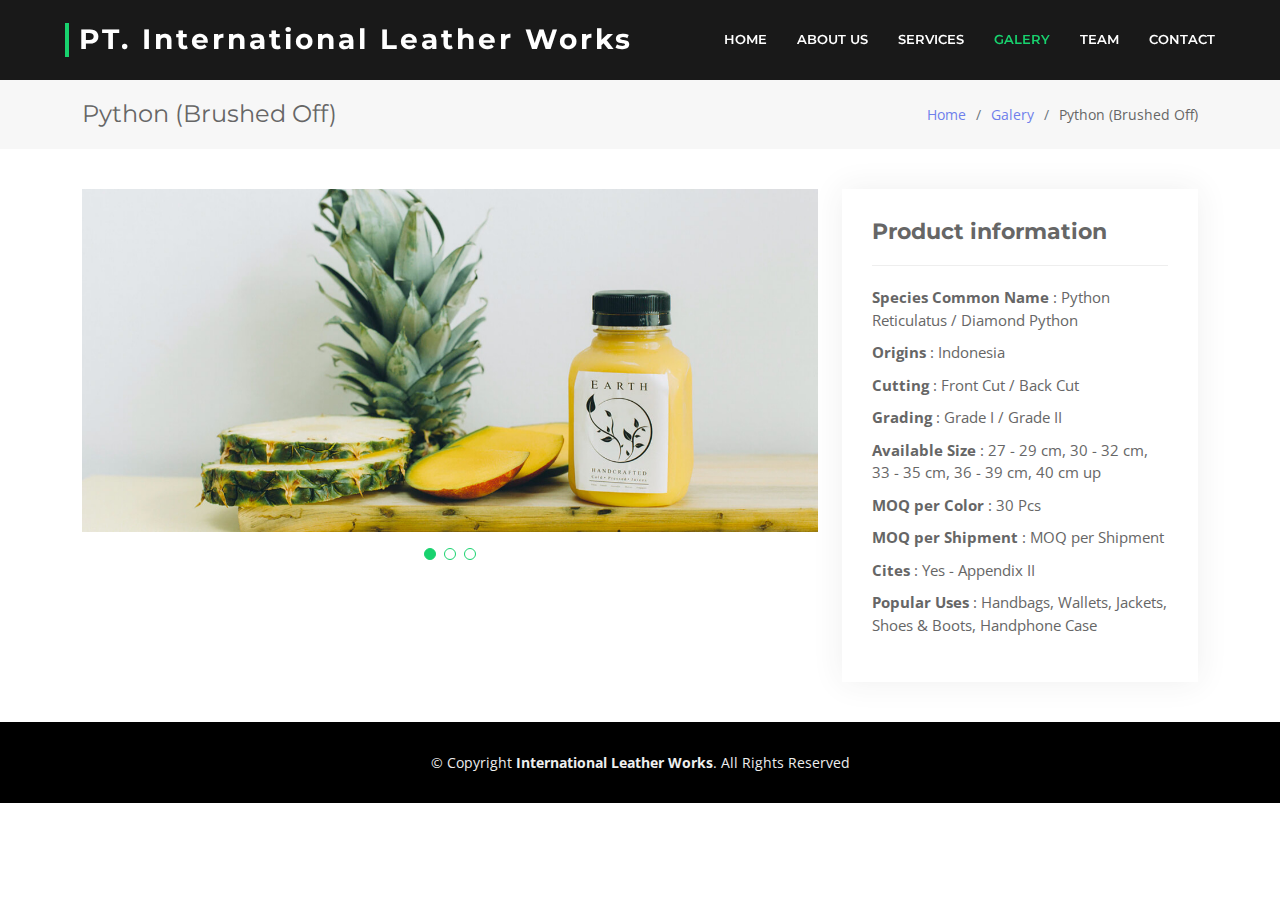
<file: python-brushed-off.html>
<!DOCTYPE html>
<html lang="en">

<head>
  <meta charset="utf-8">
  <meta content="width=device-width, initial-scale=1.0" name="viewport">

  <title>Ptyhon - Brushed Off</title>
  <meta content="" name="description">
  <meta content="" name="keywords">

  <!-- Favicons -->
  <link href="assets/img/favicon.png" rel="icon">
  <link href="assets/img/apple-touch-icon.png" rel="apple-touch-icon">

  <!-- Google Fonts -->
  <link href="https://fonts.googleapis.com/css?family=Open+Sans:300,300i,400,400i,700,700i|Montserrat:300,400,500,700" rel="stylesheet">

  <!-- Vendor CSS Files -->
  <link href="assets/vendor/animate.css/animate.min.css" rel="stylesheet">
  <link href="assets/vendor/aos/aos.css" rel="stylesheet">
  <link href="assets/vendor/bootstrap/css/bootstrap.min.css" rel="stylesheet">
  <link href="assets/vendor/bootstrap-icons/bootstrap-icons.css" rel="stylesheet">
  <link href="assets/vendor/glightbox/css/glightbox.min.css" rel="stylesheet">
  <link href="assets/vendor/swiper/swiper-bundle.min.css" rel="stylesheet">

  <!-- Template Main CSS File -->
  <link href="assets/css/style.css" rel="stylesheet">

  <!-- =======================================================
  * Template Name: BizPage - v5.10.1
  * Template URL: https://bootstrapmade.com/bizpage-bootstrap-business-template/
  * Author: BootstrapMade.com
  * License: https://bootstrapmade.com/license/
  ======================================================== -->
</head>

<body>

  <!-- ======= Header ======= -->
  <header id="header" class="fixed-top d-flex align-items-center ">
    <div class="container-fluid">

      <div class="row justify-content-center align-items-center">
        <div class="col-xl-11 d-flex align-items-center justify-content-between">
          <h1 class="logo"><a href="index.html">PT. International Leather Works</a></h1>
          <!-- Uncomment below if you prefer to use an image logo -->
          <!-- <a href="index.html" class="logo"><img src="assets/img/logo.png" alt="" class="img-fluid"></a>-->

          <nav id="navbar" class="navbar">
            <ul>
              <li><a class="nav-link scrollto " href="#index.html">Home</a></li>
              <li><a class="nav-link scrollto" href="#about">About Us</a></li>
              <li><a class="nav-link scrollto" href="#services">Services</a></li>
              <li><a class="nav-link scrollto active" href="#portfolio">Galery</a></li>
              <li><a class="nav-link scrollto" href="#team">Team</a></li>
              <!--<li class="dropdown"><a href="#"><span>Drop Down</span> <i class="bi bi-chevron-down"></i></a>
                <ul>
                  <li><a href="#">Drop Down 1</a></li>
                  <li class="dropdown"><a href="#"><span>Deep Drop Down</span> <i class="bi bi-chevron-right"></i></a>
                    <ul>
                      <li><a href="#">Deep Drop Down 1</a></li>
                      <li><a href="#">Deep Drop Down 2</a></li>
                      <li><a href="#">Deep Drop Down 3</a></li>
                      <li><a href="#">Deep Drop Down 4</a></li>
                      <li><a href="#">Deep Drop Down 5</a></li>
                    </ul>
                  </li>
                  <li><a href="#">Drop Down 2</a></li>
                  <li><a href="#">Drop Down 3</a></li>
                  <li><a href="#">Drop Down 4</a></li>
                </ul>
              </li>-->
              <li><a class="nav-link scrollto" href="#contact">Contact</a></li>
            </ul>
            <i class="bi bi-list mobile-nav-toggle"></i>
          </nav><!-- .navbar -->
        </div>
      </div>

    </div>
  </header><!-- End Header -->

  <main id="main">

    <!-- ======= Breadcrumbs Section ======= -->
    <section class="breadcrumbs">
      <div class="container">

        <div class="d-flex justify-content-between align-items-center">
          <h2>Python (Brushed Off)</h2>
          <ol>
            <li><a href="index.html">Home</a></li>
            <li><a href="#portfolio">Galery</a></li>
            <li>Python (Brushed Off)</li>
          </ol>
        </div>

      </div>
    </section><!-- Breadcrumbs Section -->

    <!-- ======= Portfolio Details Section ======= -->
    <section id="portfolio-details" class="portfolio-details">
      <div class="container">

        <div class="row gy-4">

          <div class="col-lg-8">
            <div class="portfolio-details-slider swiper">
              <div class="swiper-wrapper align-items-center">

                <div class="swiper-slide">
                  <img src="assets/img/portfolio/portfolio-details-1.jpg" alt="">
                </div>

                <div class="swiper-slide">
                  <img src="assets/img/portfolio/portfolio-details-2.jpg" alt="">
                </div>

                <div class="swiper-slide">
                  <img src="assets/img/portfolio/portfolio-details-3.jpg" alt="">
                </div>

              </div>
              <div class="swiper-pagination"></div>
            </div>
          </div>

          <div class="col-lg-4">
            <div class="portfolio-info">
              <h3>Product information</h3>
              <ul>
                <li><strong>Species Common Name</strong> : Python Reticulatus / Diamond Python</li>
                <li><strong>Origins</strong> : Indonesia</li>
                <li><strong>Cutting</strong> : Front Cut / Back Cut</li>
                <li><strong>Grading</strong> : Grade I / Grade II</li>
                <li><strong>Available Size</strong> : 27 - 29 cm, 30 - 32 cm, 33 - 35 cm, 36 - 39 cm, 40 cm up</li>
                <li><strong>MOQ per Color</strong> : 30 Pcs</li>
                <li><strong>MOQ per Shipment</strong> : MOQ per Shipment</li>
                <li><strong>Cites</strong> : Yes - Appendix II</li>
                <li><strong>Popular Uses</strong> : Handbags, Wallets, Jackets, Shoes & Boots, Handphone Case</li>
              </ul>
            </div>

            <!--
            <div class="portfolio-description">
              <h2>This is an example of portfolio detail</h2>
              <p>
                Autem ipsum nam porro corporis rerum. Quis eos dolorem eos itaque inventore commodi labore quia quia. Exercitationem repudiandae officiis neque suscipit non officia eaque itaque enim. Voluptatem officia accusantium nesciunt est omnis tempora consectetur dignissimos. Sequi nulla at esse enim cum deserunt eius.
              </p>
            </div>
             -->
          </div>

        </div>

      </div>
    </section><!-- End Portfolio Details Section -->

  </main><!-- End #main -->

  <!-- ======= Footer ======= -->
  <footer id="footer">
    <!--
    <div class="footer-top">
      <div class="container">
        <div class="row">

          <div class="col-md-6 footer-info">
            <h3>PT. International Leather Works</h3>
            <p>International Leather Works is an Indonesian tannery that specializes in exotic leathers with the highest quality available in Indonesia. Located in Bogor near Jakarta, the capital city of Indonesia. 
              International Leather Works started from the idea to develop the native product of Indonesia such as lizard, python and crocodile skin to the world stage</p>
          </div>

          
          <div class="col-md-4 footer-links">
            <h4>Useful Links</h4>
            <ul>
              <li><i class="bi bi-chevron-right"></i> <a href="#hero">Home</a></li>
              <li><i class="bi bi-chevron-right"></i> <a href="#about">About us</a></li>
              <li><i class="bi bi-chevron-right"></i> <a href="#facilities">Facilities & Machineries</a></li>
              <li><i class="bi bi-chevron-right"></i> <a href="#services">Services</a></li>
              <li><i class="bi bi-chevron-right"></i> <a href="#portfolio">Galery</a></li>
              <li><i class="bi bi-chevron-right"></i> <a href="#team">Team</a></li>
              <li><i class="bi bi-chevron-right"></i> <a href="#contact">Contact Us</a></li>
            </ul>
          </div>
           

          <div class="col-md-6 footer-contact">
            <h4>Contact Us</h4>
            <p>
              Juni Huang, +62812 6535 2089 <br>
              Jimmy Saputra, +62812 9493 2818<br>
              Budi Pratama, +62821 6396 0578 <br>
              <strong>Phone:</strong> +6221 823 3817<br>
              <strong>Email:</strong> marketing.intleatherworks@gmail.com<br>
            </p>

            <div class="social-links">
              <a href="https://www.facebook.com/profile.php?id=100063669366087" target="_blank" class="facebook"><i class="bi bi-facebook"></i></a>
              <a href="https://www.instagram.com/intleatherworks/" target="_blank" class="instagram"><i class="bi bi-instagram"></i></a>
            </div>

          </div>

        </div>
      </div>
    </div>
    -->
    <div class="container">
      <div class="copyright">
        &copy; Copyright <strong>International Leather Works</strong>. All Rights Reserved
      </div>
      <div class="credits">
        <!--
        All the links in the footer should remain intact.
        You can delete the links only if you purchased the pro version.
        Licensing information: https://bootstrapmade.com/license/
        Purchase the pro version with working PHP/AJAX contact form: https://bootstrapmade.com/buy/?theme=BizPage
      
        Designed by Sampel -->
      </div>
    </div>
  </footer><!-- End Footer -->

  <a href="#" class="back-to-top d-flex align-items-center justify-content-center"><i class="bi bi-arrow-up-short"></i></a>
  <!-- Uncomment below i you want to use a preloader -->
  <!-- <div id="preloader"></div> -->

  <!-- Vendor JS Files -->
  <script src="assets/vendor/purecounter/purecounter_vanilla.js"></script>
  <script src="assets/vendor/aos/aos.js"></script>
  <script src="assets/vendor/bootstrap/js/bootstrap.bundle.min.js"></script>
  <script src="assets/vendor/glightbox/js/glightbox.min.js"></script>
  <script src="assets/vendor/isotope-layout/isotope.pkgd.min.js"></script>
  <script src="assets/vendor/swiper/swiper-bundle.min.js"></script>
  <script src="assets/vendor/waypoints/noframework.waypoints.js"></script>
  <script src="assets/vendor/php-email-form/validate.js"></script>

  <!-- Template Main JS File -->
  <script src="assets/js/main.js"></script>

</body>

</html>
</file>
<file: assets/css/style.css>
/**
* Template Name: BizPage - v5.10.1
* Template URL: https://bootstrapmade.com/bizpage-bootstrap-business-template/
* Author: BootstrapMade.com
* License: https://bootstrapmade.com/license/
*/

/*--------------------------------------------------------------
# General
--------------------------------------------------------------*/
body {
  background: #fff;
  color: #666666;
  font-family: "Open Sans", sans-serif;
}

a {
  color: #6e7feb;
  transition: 0.5s;
  text-decoration: none;
}

a:hover,
a:active,
a:focus {
  color: #18d36e;
  outline: none;
  text-decoration: none;
}

p {
  padding: 0;
  margin: 0 0 30px 0;
}

h1,
h2,
h3,
h4,
h5,
h6 {
  font-family: "Montserrat", sans-serif;
  font-weight: 400;
  margin: 0 0 20px 0;
  padding: 0;
}

/*--------------------------------------------------------------
# Back to top button
--------------------------------------------------------------*/
.back-to-top {
  position: fixed;
  visibility: hidden;
  opacity: 0;
  right: 15px;
  bottom: 15px;
  z-index: 996;
  background: #18d26e;
  width: 40px;
  height: 40px;
  border-radius: 50px;
  transition: all 0.4s;
}

.back-to-top i {
  font-size: 28px;
  color: #fff;
  line-height: 0;
}

.back-to-top:hover {
  background: #2ce782;
  color: #fff;
}

.back-to-top.active {
  visibility: visible;
  opacity: 1;
}

/* Prelaoder */
#preloader {
  position: fixed;
  top: 0;
  left: 0;
  right: 0;
  bottom: 0;
  z-index: 9999;
  overflow: hidden;
  background: #fff;
}

#preloader:before {
  content: "";
  position: fixed;
  top: calc(50% - 30px);
  left: calc(50% - 30px);
  border: 6px solid #f2f2f2;
  border-top: 6px solid #18d26e;
  border-radius: 50%;
  width: 60px;
  height: 60px;
  -webkit-animation: animate-preloader 1s linear infinite;
  animation: animate-preloader 1s linear infinite;
}

@-webkit-keyframes animate-preloader {
  0% {
    transform: rotate(0deg);
  }

  100% {
    transform: rotate(360deg);
  }
}

@keyframes animate-preloader {
  0% {
    transform: rotate(0deg);
  }

  100% {
    transform: rotate(360deg);
  }
}

/*--------------------------------------------------------------
# Header
--------------------------------------------------------------*/
#header {
  transition: all 0.5s;
  z-index: 997;
  background: rgba(0, 0, 0, 0.9);
  height: 80px;
}

#header.header-transparent {
  background: transparent;
}

#header.header-scrolled {
  background: rgba(0, 0, 0, 0.9);
  height: 60px;
}

#header .logo {
  font-size: 28px;
  margin: 0;
  padding: 0;
  font-family: "Montserrat", sans-serif;
  font-weight: 700;
  letter-spacing: 3px;
  padding-left: 10px;
  border-left: 4px solid #18d26e;
}

#header .logo a {
  color: #fff;
}

#header .logo img {
  max-height: 40px;
}

@media (max-width: 992px) {
  #header .logo {
    font-size: 28px;
  }
}

/*--------------------------------------------------------------
# Navigation Menu
--------------------------------------------------------------*/
/**
* Desktop Navigation 
*/
.navbar {
  padding: 0;
}

.navbar ul {
  margin: 0;
  padding: 0;
  display: flex;
  list-style: none;
  align-items: center;
}

.navbar li {
  position: relative;
}

.navbar a,
.navbar a:focus {
  display: flex;
  align-items: center;
  justify-content: space-between;
  padding: 10px 0 10px 30px;
  font-family: "Montserrat", sans-serif;
  font-size: 13px;
  font-weight: 600;
  color: #fff;
  white-space: nowrap;
  text-transform: uppercase;
  transition: 0.3s;
}

.navbar a i,
.navbar a:focus i {
  font-size: 12px;
  line-height: 0;
  margin-left: 5px;
}

.navbar a:hover,
.navbar .active,
.navbar .active:focus,
.navbar li:hover>a {
  color: #18d26e;
}

.navbar .dropdown ul {
  display: block;
  position: absolute;
  left: 14px;
  top: calc(100% + 30px);
  margin: 0;
  padding: 10px 0;
  z-index: 99;
  opacity: 0;
  visibility: hidden;
  background: #fff;
  box-shadow: 0px 0px 30px rgba(127, 137, 161, 0.25);
  transition: 0.3s;
}

.navbar .dropdown ul li {
  min-width: 200px;
}

.navbar .dropdown ul a {
  padding: 10px 20px;
  text-transform: none;
  color: #666666;
}

.navbar .dropdown ul a i {
  font-size: 12px;
}

.navbar .dropdown ul a:hover,
.navbar .dropdown ul .active:hover,
.navbar .dropdown ul li:hover>a {
  color: #18d26e;
}

.navbar .dropdown:hover>ul {
  opacity: 1;
  top: 100%;
  visibility: visible;
}

.navbar .dropdown .dropdown ul {
  top: 0;
  left: calc(100% - 30px);
  visibility: hidden;
}

.navbar .dropdown .dropdown:hover>ul {
  opacity: 1;
  top: 0;
  left: 100%;
  visibility: visible;
}

@media (max-width: 1366px) {
  .navbar .dropdown .dropdown ul {
    left: -90%;
  }

  .navbar .dropdown .dropdown:hover>ul {
    left: -100%;
  }
}

/**
* Mobile Navigation 
*/
.mobile-nav-toggle {
  color: #fff;
  font-size: 28px;
  cursor: pointer;
  display: none;
  line-height: 0;
  transition: 0.5s;
}

@media (max-width: 991px) {
  .mobile-nav-toggle {
    display: block;
  }

  .navbar ul {
    display: none;
  }
}

.navbar-mobile {
  position: fixed;
  overflow: hidden;
  top: 0;
  right: 0;
  left: 0;
  bottom: 0;
  background: rgba(26, 26, 26, 0.9);
  transition: 0.3s;
  z-index: 999;
}

.navbar-mobile .mobile-nav-toggle {
  position: absolute;
  top: 15px;
  right: 15px;
}

.navbar-mobile ul {
  display: block;
  position: absolute;
  top: 55px;
  right: 15px;
  bottom: 15px;
  left: 15px;
  padding: 10px 0;
  background-color: #fff;
  overflow-y: auto;
  transition: 0.3s;
}

.navbar-mobile a,
.navbar-mobile a:focus {
  padding: 10px 20px;
  font-size: 15px;
  color: #333333;
}

.navbar-mobile a:hover,
.navbar-mobile .active,
.navbar-mobile li:hover>a {
  color: #18d26e;
}

.navbar-mobile .getstarted,
.navbar-mobile .getstarted:focus {
  margin: 15px;
}

.navbar-mobile .dropdown ul {
  position: static;
  display: none;
  margin: 10px 20px;
  padding: 10px 0;
  z-index: 99;
  opacity: 1;
  visibility: visible;
  background: #fff;
  box-shadow: 0px 0px 30px rgba(127, 137, 161, 0.25);
}

.navbar-mobile .dropdown ul li {
  min-width: 200px;
}

.navbar-mobile .dropdown ul a {
  padding: 10px 20px;
}

.navbar-mobile .dropdown ul a i {
  font-size: 12px;
}

.navbar-mobile .dropdown ul a:hover,
.navbar-mobile .dropdown ul .active:hover,
.navbar-mobile .dropdown ul li:hover>a {
  color: #18d26e;
}

.navbar-mobile .dropdown>.dropdown-active {
  display: block;
}

/*--------------------------------------------------------------
# Hero Section
--------------------------------------------------------------*/
#hero {
  width: 100%;
  height: 100vh;
  background: #000;
  overflow: hidden;
  position: relative;
}

@media (max-height: 500px) {
  #hero {
    height: 150vh;
  }
}

#hero .carousel,
#hero .carousel-inner,
#hero .carousel-item,
#hero .carousel-item::before {
  position: absolute;
  top: 0;
  right: 0;
  left: 0;
  bottom: 0;
}

#hero .carousel-item {
  background-size: cover;
  background-position: center;
  background-repeat: no-repeat;
}

#hero .carousel-item::before {
  content: "";
  background-color: rgba(0, 0, 0, 0.7);
}

#hero .carousel-container {
  display: flex;
  justify-content: center;
  align-items: center;
  position: absolute;
  bottom: 0;
  top: 70px;
  left: 50px;
  right: 50px;
}

#hero .container {
  text-align: center;
}

#hero h2 {
  color: #fff;
  margin-bottom: 30px;
  font-size: 48px;
  font-weight: 700;
}

@media (max-width: 768px) {
  #hero h2 {
    font-size: 28px;
  }
}

#hero p {
  width: 80%;
  margin: 0 auto 30px auto;
  color: #fff;
}

@media (min-width: 1024px) {
  #hero p {
    width: 60%;
  }
}

#hero .carousel-fade {
  overflow: hidden;
}

#hero .carousel-fade .carousel-inner .carousel-item {
  transition-property: opacity;
}

#hero .carousel-fade .carousel-inner .carousel-item,
#hero .carousel-fade .carousel-inner .active.carousel-item-start,
#hero .carousel-fade .carousel-inner .active.carousel-item-end {
  opacity: 0;
}

#hero .carousel-fade .carousel-inner .active,
#hero .carousel-fade .carousel-inner .carousel-item-next.carousel-item-start,
#hero .carousel-fade .carousel-inner .carousel-item-prev.carousel-item-end {
  opacity: 1;
  transition: 0.5s;
}

#hero .carousel-fade .carousel-inner .carousel-item-next,
#hero .carousel-fade .carousel-inner .carousel-item-prev,
#hero .carousel-fade .carousel-inner .active.carousel-item-start,
#hero .carousel-fade .carousel-inner .active.carousel-item-end {
  left: 0;
  transform: translate3d(0, 0, 0);
}

#hero .carousel-control-prev,
#hero .carousel-control-next {
  width: 10%;
}

@media (min-width: 1024px) {

  #hero .carousel-control-prev,
  #hero .carousel-control-next {
    width: 5%;
  }
}

#hero .carousel-control-next-icon,
#hero .carousel-control-prev-icon {
  background: none;
  font-size: 32px;
  line-height: 1;
}

#hero .carousel-indicators li {
  cursor: pointer;
}

#hero .btn-get-started {
  font-family: "Montserrat", sans-serif;
  font-weight: 500;
  font-size: 16px;
  letter-spacing: 1px;
  display: inline-block;
  padding: 8px 32px;
  border-radius: 50px;
  transition: 0.5s;
  margin: 10px;
  color: #fff;
  background: #18d26e;
}

#hero .btn-get-started:hover {
  background: #fff;
  color: #18d26e;
}

/*--------------------------------------------------------------
# Sections
--------------------------------------------------------------*/
section {
  overflow: hidden;
}

/* Sections Header
--------------------------------*/
.section-header h3 {
  font-size: 32px;
  color: #111;
  text-transform: uppercase;
  text-align: center;
  font-weight: 700;
  position: relative;
  padding-bottom: 15px;
}

.section-header h3::before {
  content: "";
  position: absolute;
  display: block;
  width: 120px;
  height: 1px;
  background: #ddd;
  bottom: 1px;
  left: calc(50% - 60px);
}

.section-header h3::after {
  content: "";
  position: absolute;
  display: block;
  width: 40px;
  height: 3px;
  background: #18d26e;
  bottom: 0;
  left: calc(50% - 20px);
}

.section-header p {
  text-align: center;
  padding-bottom: 30px;
  color: #333;
}

/* Section with background
--------------------------------*/
.section-bg {
  background: #f7f7f7;
}

/*--------------------------------------------------------------
# Breadcrumbs
--------------------------------------------------------------*/
.breadcrumbs {
  padding: 20px 0;
  background-color: #f7f7f7;
  min-height: 40px;
  margin-top: 80px;
}

.breadcrumbs h2 {
  font-size: 24px;
  margin-bottom: 0;
  font-weight: 400;
}

.breadcrumbs ol {
  display: flex;
  flex-wrap: wrap;
  list-style: none;
  padding: 0;
  margin: 0;
  font-size: 14px;
}

.breadcrumbs ol li+li {
  padding-left: 10px;
}

.breadcrumbs ol li+li::before {
  display: inline-block;
  padding-right: 10px;
  color: #6c757d;
  content: "/";
}

@media (max-width: 768px) {
  .breadcrumbs .d-flex {
    display: block !important;
  }

  .breadcrumbs ol {
    display: block;
  }

  .breadcrumbs ol li {
    display: inline-block;
  }
}

/* Featured Services Section
--------------------------------*/
#featured-services {
  background: #000;
}

#featured-services .box {
  padding: 30px 20px;
}

#featured-services .box-bg {
  background-image: linear-gradient(0deg, #000000 0%, #242323 50%, #000000 100%);
}

#featured-services i {
  color: #18d26e;
  font-size: 48px;
  display: inline-block;
  line-height: 1;
}

#featured-services h4 {
  font-weight: 400;
  margin: 15px 0;
  font-size: 18px;
}

#featured-services h4 a {
  color: #fff;
}

#featured-services h4 a:hover {
  color: #18d26e;
}

#featured-services p {
  font-size: 14px;
  line-height: 24px;
  color: #fff;
  margin-bottom: 0;
}

/* About Us Section
--------------------------------*/
#about {
  background: url("../img/about-bg.jpg") center top no-repeat fixed;
  background-size: cover;
  padding: 60px 0 40px 0;
  position: relative;
}

#about::before {
  content: "";
  position: absolute;
  left: 0;
  right: 0;
  top: 0;
  bottom: 0;
  background: rgba(255, 255, 255, 0.92);
  z-index: 9;
}

#about .container {
  position: relative;
  z-index: 10;
}

#about .about-col {
  background: #fff;
  border-radius: 0 0 4px 4px;
  box-shadow: 0px 2px 12px rgba(0, 0, 0, 0.08);
  margin-bottom: 20px;
}

#about .about-col .img {
  position: relative;
}

#about .about-col .img img {
  border-radius: 4px 4px 0 0;
}

#about .about-col .icon {
  width: 64px;
  height: 64px;
  text-align: center;
  position: absolute;
  background-color: #18d26e;
  border-radius: 50%;
  border: 4px solid #fff;
  left: calc(50% - 32px);
  bottom: -30px;
  transition: 0.3s;
  display: flex;
  align-items: center;
  justify-content: center;
}

#about .about-col i {
  font-size: 28px;
  line-height: 0;
  color: #fff;
  transition: 0.3s;
}

#about .about-col:hover .icon {
  background-color: #fff;
}

#about .about-col:hover i {
  color: #18d26e;
}

#about .about-col h2 {
  color: #000;
  text-align: center;
  font-weight: 700;
  font-size: 20px;
  padding: 0;
  margin: 40px 0 12px 0;
}

#about .about-col h2 a {
  color: #000;
}

#about .about-col h2 a:hover {
  color: #18d26e;
}

#about .about-col p {
  font-size: 14px;
  line-height: 24px;
  color: #333;
  margin-bottom: 0;
  padding: 0 20px 20px 20px;
}


/* facilities & machineries section
--------------------------------*/
#facilities {
  padding: 60px 0 40px 0;
  position: relative;
}

#facilities::before{
  content: "";
  position: absolute;
  left: 0;
  right: 0;
  top: 0;
  bottom: 0;
  background: rgba(255, 255, 255, 0.92);
  z-index: 9;
}

#facilities .container {
  position: relative;
  z-index: 10;
}

#facilities .facilities-col {
  background: #fff;
  border-radius: 0 0 4px 4px;
  box-shadow: 0px 2px 12px rgba(0, 0, 0, 0.08);
  margin-bottom: 20px;
}

#facilites .facilities-col .img {
  position: relative;
}

#facilities .facilities-col .img img {
  border-radius: 4px 4px 0 0;
}

#facilities .facilities-col .icon {
  width: 64px;
  height: 64px;
  text-align: center;
  position: absolute;
  background-color: #18d26e;
  border-radius: 50%;
  border: 4px solid #fff;
  left: calc(50% - 32px);
  bottom: -30px;
  transition: 0.3s;
  display: flex;
  align-items: center;
  justify-content: center;
}

#facilities .facilities-col i {
  font-size: 28px;
  line-height: 0;
  color: #fff;
  transition: 0.3s;
}

#facilities .facilities-col:hover .icon {
  background-color: #fff;
}

#facilities .facilities-col:hover i {
  color: #18d26e;
}

#facilities .facilities-col h2 {
  color: #000;
  text-align: center;
  font-weight: 700;
  font-size: 20px;
  padding: 0;
  margin: 40px 0 12px 0;
}

#facilities .facilities-col h2 a {
  color: #000;
}

#facilities .facilities-col h2 a:hover {
  color: #18d26e;
}

#facilities .facilities-col p {
  font-size: 14px;
  line-height: 24px;
  color: #333;
  margin-bottom: 0;
  padding: 0 20px 20px 20px;
}

/* Services Section
--------------------------------*/
#services {
  background: #fff;
  background-size: cover;
  padding: 60px 0 40px 0;
}

#services .box {
  margin-bottom: 30px;
}

#services .icon {
  float: left;
}

#services .icon i {
  color: #18d26e;
  font-size: 36px;
  line-height: 0;
  transition: 0.5s;
}

#services .title {
  margin-left: 60px;
  font-weight: 700;
  margin-bottom: 15px;
  font-size: 18px;
}

#services .title a {
  color: #111;
}

#services .box:hover .title a {
  color: #18d26e;
}

#services .description {
  font-size: 14px;
  margin-left: 60px;
  line-height: 24px;
  margin-bottom: 0;
}

/* Call To Action Section
--------------------------------*/
#call-to-action {
  background: linear-gradient(rgba(0, 142, 99, 0.1), rgba(0, 0, 0, 0.1)), url(../img/call-to-action-bg.jpg) fixed center center;
  background-size: cover;
  padding: 60px 0;
}

#call-to-action h3 {
  color: #fff;
  font-size: 28px;
  font-weight: 700;
}

#call-to-action p {
  color: #fff;
}

#call-to-action .cta-btn {
  font-family: "Montserrat", sans-serif;
  text-transform: uppercase;
  font-weight: 500;
  font-size: 16px;
  letter-spacing: 1px;
  display: inline-block;
  padding: 8px 28px;
  border-radius: 25px;
  transition: 0.5s;
  margin-top: 10px;
  border: 2px solid #fff;
  color: #fff;
}

#call-to-action .cta-btn:hover {
  background: #18d26e;
  border: 2px solid #18d26e;
}

/* Call To Action Section
--------------------------------*/
#skills {
  padding: 60px 0;
}

#skills .progress {
  height: 35px;
  margin-bottom: 10px;
  border-radius: 0;
}

#skills .progress .skill {
  font-family: "Open Sans", sans-serif;
  line-height: 35px;
  padding: 0;
  margin: 0 0 0 20px;
  text-transform: uppercase;
}

#skills .progress .skill .val {
  float: right;
  font-style: normal;
  margin: 0 20px 0 0;
}

#skills .progress-bar {
  width: 1px;
  text-align: left;
  transition: 0.9s;
}

/* Facts Section
--------------------------------*/
#facts {
  background: url("../img/facts-bg.jpg") center top no-repeat fixed;
  background-size: cover;
  padding: 60px 0 0 0;
  position: relative;
}

#facts::before {
  content: "";
  position: absolute;
  left: 0;
  right: 0;
  top: 0;
  bottom: 0;
  background: rgba(255, 255, 255, 0.88);
  z-index: 9;
}

#facts .container {
  position: relative;
  z-index: 10;
}

#facts .counters span {
  font-family: "Montserrat", sans-serif;
  font-weight: bold;
  font-size: 48px;
  display: block;
  color: #18d26e;
}

#facts .counters p {
  padding: 0;
  margin: 0 0 20px 0;
  font-family: "Montserrat", sans-serif;
  font-size: 14px;
  color: #111;
}

#facts .facts-img {
  text-align: center;
  padding-top: 30px;
}

/* Portfolio Section
--------------------------------*/
#portfolio {
  padding: 60px 0;
}

#portfolio #portfolio-flters {
  padding: 0;
  margin: 5px 0 35px 0;
  list-style: none;
  text-align: center;
}

#portfolio #portfolio-flters li {
  cursor: pointer;
  margin: 15px 15px 15px 0;
  display: inline-block;
  padding: 10px 20px;
  font-size: 12px;
  line-height: 20px;
  color: #666666;
  border-radius: 4px;
  text-transform: uppercase;
  background: #fff;
  margin-bottom: 5px;
  transition: all 0.3s ease-in-out;
}

#portfolio #portfolio-flters li:hover,
#portfolio #portfolio-flters li.filter-active {
  background: #18d26e;
  color: #fff;
}

#portfolio #portfolio-flters li:last-child {
  margin-right: 0;
}

#portfolio .portfolio-wrap {
  box-shadow: 0px 2px 12px rgba(0, 0, 0, 0.08);
  transition: 0.3s;
}

#portfolio .portfolio-wrap:hover {
  box-shadow: 0px 4px 14px rgba(0, 0, 0, 0.16);
}

#portfolio .portfolio-item {
  position: relative;
  height: 360px;
  overflow: hidden;
}

#portfolio .portfolio-item figure {
  background: #000;
  overflow: hidden;
  height: 240px;
  position: relative;
  border-radius: 4px 4px 0 0;
  margin: 0;
}

#portfolio .portfolio-item figure:hover img {
  opacity: 0.4;
  transition: 0.3s;
}

#portfolio .portfolio-item figure .link-preview,
#portfolio .portfolio-item figure .link-details {
  position: absolute;
  display: inline-flex;
  align-items: center;
  justify-content: center;
  opacity: 0;
  line-height: 1;
  text-align: center;
  width: 36px;
  height: 36px;
  background: #fff;
  border-radius: 50%;
  transition: 0.2s linear;
}

#portfolio .portfolio-item figure .link-preview i,
#portfolio .portfolio-item figure .link-details i {
  font-size: 22px;
  color: #333;
  line-height: 0;
}

#portfolio .portfolio-item figure .link-preview:hover,
#portfolio .portfolio-item figure .link-details:hover {
  background: #18d26e;
}

#portfolio .portfolio-item figure .link-preview:hover i,
#portfolio .portfolio-item figure .link-details:hover i {
  color: #fff;
}

#portfolio .portfolio-item figure .link-preview {
  left: calc(50% - 38px);
  top: calc(50% - 18px);
}

#portfolio .portfolio-item figure .link-details {
  right: calc(50% - 38px);
  top: calc(50% - 18px);
}

#portfolio .portfolio-item figure:hover .link-preview {
  opacity: 1;
  left: calc(50% - 44px);
}

#portfolio .portfolio-item figure:hover .link-details {
  opacity: 1;
  right: calc(50% - 44px);
}

#portfolio .portfolio-item .portfolio-info {
  background: #fff;
  text-align: center;
  padding: 30px;
  height: 90px;
  border-radius: 0 0 3px 3px;
}

#portfolio .portfolio-item .portfolio-info h4 {
  font-size: 18px;
  line-height: 1px;
  font-weight: 700;
  margin-bottom: 18px;
  padding-bottom: 0;
}

#portfolio .portfolio-item .portfolio-info h4 a {
  color: #333;
}

#portfolio .portfolio-item .portfolio-info h4 a:hover {
  color: #18d26e;
}

#portfolio .portfolio-item .portfolio-info p {
  padding: 0;
  margin: 0;
  color: #b8b8b8;
  font-weight: 500;
  font-size: 14px;
  text-transform: uppercase;
}

/*--------------------------------------------------------------
# Portfolio Details
--------------------------------------------------------------*/
.portfolio-details {
  padding-top: 40px;
  padding-bottom: 40px;
}

.portfolio-details .portfolio-details-slider img {
  width: 100%;
}

.portfolio-details .portfolio-details-slider .swiper-pagination {
  margin-top: 20px;
  position: relative;
}

.portfolio-details .portfolio-details-slider .swiper-pagination .swiper-pagination-bullet {
  width: 12px;
  height: 12px;
  background-color: #fff;
  opacity: 1;
  border: 1px solid #18d26e;
}

.portfolio-details .portfolio-details-slider .swiper-pagination .swiper-pagination-bullet-active {
  background-color: #18d26e;
}

.portfolio-details .portfolio-info {
  padding: 30px;
  box-shadow: 0px 0 30px rgba(51, 51, 51, 0.08);
}

.portfolio-details .portfolio-info h3 {
  font-size: 22px;
  font-weight: 700;
  margin-bottom: 20px;
  padding-bottom: 20px;
  border-bottom: 1px solid #eee;
}

.portfolio-details .portfolio-info ul {
  list-style: none;
  padding: 0;
  font-size: 15px;
}

.portfolio-details .portfolio-info ul li+li {
  margin-top: 10px;
}

.portfolio-details .portfolio-description {
  padding-top: 30px;
}

.portfolio-details .portfolio-description h2 {
  font-size: 26px;
  font-weight: 700;
  margin-bottom: 20px;
}

.portfolio-details .portfolio-description p {
  padding: 0;
}

/* Clients Section
--------------------------------*/
#clients {
  padding: 60px 0;
}

#clients img {
  opacity: 0.5;
  transition: 0.3s;
}

#clients img:hover {
  opacity: 1;
}

#clients .swiper-pagination {
  margin-top: 30px;
  position: relative;
}

#clients .swiper-pagination .swiper-pagination-bullet {
  width: 12px;
  height: 12px;
  background-color: #fff;
  opacity: 1;
  border: 1px solid #18d26e;
}

#clients .swiper-pagination .swiper-pagination-bullet-active {
  background-color: #18d26e;
}

/* Testimonials Section
--------------------------------*/
#testimonials {
  padding: 60px 0;
}

#testimonials .section-header {
  margin-bottom: 40px;
}

#testimonials .testimonials-carousel,
#testimonials .testimonials-slider {
  overflow: hidden;
}

#testimonials .testimonial-item {
  text-align: center;
}

#testimonials .testimonial-item .testimonial-img {
  width: 120px;
  border-radius: 50%;
  border: 4px solid #fff;
  margin: 0 auto;
}

#testimonials .testimonial-item h3 {
  font-size: 20px;
  font-weight: bold;
  margin: 10px 0 5px 0;
  color: #111;
}

#testimonials .testimonial-item h4 {
  font-size: 14px;
  color: #999;
  margin: 0 0 15px 0;
}

#testimonials .testimonial-item .quote-sign-left {
  margin-top: -15px;
  padding-right: 10px;
  display: inline-block;
  width: 37px;
}

#testimonials .testimonial-item .quote-sign-right {
  margin-bottom: -15px;
  padding-left: 10px;
  display: inline-block;
  max-width: 100%;
  width: 37px;
}

#testimonials .testimonial-item p {
  font-style: italic;
  margin: 0 auto 15px auto;
}

@media (min-width: 992px) {
  #testimonials .testimonial-item p {
    width: 80%;
  }
}

#testimonials .swiper-pagination {
  margin-top: 20px;
  position: relative;
}

#testimonials .swiper-pagination .swiper-pagination-bullet {
  width: 12px;
  height: 12px;
  background-color: #fff;
  opacity: 1;
  border: 1px solid #18d26e;
}

#testimonials .swiper-pagination .swiper-pagination-bullet-active {
  background-color: #18d26e;
}

/* Team Section
--------------------------------*/
#team {
  background: #fff;
  padding: 60px 0;
}

#team .member {
  text-align: center;
  margin-bottom: 20px;
  background: #000;
  position: relative;
}

#team .member .member-info {
  opacity: 0;
  display: flex;
  justify-content: center;
  align-items: center;
  position: absolute;
  bottom: 0;
  top: 0;
  left: 0;
  right: 0;
  transition: 0.2s;
}

#team .member .member-info-content {
  margin-top: -50px;
  transition: margin 0.2s;
}

#team .member:hover .member-info {
  background: rgba(0, 0, 0, 0.7);
  opacity: 1;
  transition: 0.4s;
}

#team .member:hover .member-info-content {
  margin-top: 0;
  transition: margin 0.4s;
}

#team .member h4 {
  font-weight: 700;
  margin-bottom: 2px;
  font-size: 18px;
  color: #fff;
}

#team .member span {
  font-style: italic;
  display: block;
  font-size: 13px;
  color: #fff;
}

#team .member .social {
  margin-top: 15px;
}

#team .member .social a {
  transition: none;
  color: #fff;
}

#team .member .social a:hover {
  color: #18d26e;
}

#team .member .social i {
  font-size: 18px;
  margin: 0 2px;
}

/* Contact Section
--------------------------------*/
#contact {
  padding: 60px 0;
}

#contact .contact-info {
  margin-bottom: 20px;
  text-align: center;
}

#contact .contact-info i {
  font-size: 48px;
  display: inline-block;
  margin-bottom: 10px;
  color: #18d26e;
}

#contact .contact-info address,
#contact .contact-info p {
  margin-bottom: 0;
  color: #000;
}

#contact .contact-info h3 {
  font-size: 18px;
  margin-bottom: 15px;
  font-weight: bold;
  text-transform: uppercase;
  color: #999;
}

#contact .contact-info a {
  color: #000;
}

#contact .contact-info a:hover {
  color: #18d26e;
}

#contact .contact-address,
#contact .contact-phone,
#contact .contact-email {
  margin-bottom: 20px;
}

@media (min-width: 768px) {

  #contact .contact-address,
  #contact .contact-phone,
  #contact .contact-email {
    padding: 20px 0;
  }
}

@media (min-width: 768px) {
  #contact .contact-phone {
    border-left: 1px solid #ddd;
    border-right: 1px solid #ddd;
  }
}

#contact .php-email-form {
  box-shadow: 0 0 30px rgba(214, 215, 216, 0.6);
  padding: 30px;
  background: #fff;
}

#contact .php-email-form .error-message {
  display: none;
  color: #fff;
  background: #ed3c0d;
  text-align: left;
  padding: 15px;
  font-weight: 600;
}

#contact .php-email-form .error-message br+br {
  margin-top: 25px;
}

#contact .php-email-form .sent-message {
  display: none;
  color: #fff;
  background: #18d26e;
  text-align: center;
  padding: 15px;
  font-weight: 600;
}

#contact .php-email-form .loading {
  display: none;
  background: #fff;
  text-align: center;
  padding: 15px;
}

#contact .php-email-form .loading:before {
  content: "";
  display: inline-block;
  border-radius: 50%;
  width: 24px;
  height: 24px;
  margin: 0 10px -6px 0;
  border: 3px solid #18d26e;
  border-top-color: #eee;
  -webkit-animation: animate-loading 1s linear infinite;
  animation: animate-loading 1s linear infinite;
}

#contact .php-email-form .form-group {
  margin-bottom: 20px;
}

#contact .php-email-form input,
#contact .php-email-form textarea {
  padding: 10px 14px;
  border-radius: 0;
  box-shadow: none;
  font-size: 15px;
}

#contact .php-email-form input::focus,
#contact .php-email-form textarea::focus {
  background-color: #18d26e;
}

#contact .php-email-form button[type=submit] {
  background: #18d26e;
  border: 0;
  padding: 10px 30px;
  color: #fff;
  transition: 0.4s;
  cursor: pointer;
}

#contact .php-email-form button[type=submit]:hover {
  background: #13a456;
}

@-webkit-keyframes animate-loading {
  0% {
    transform: rotate(0deg);
  }

  100% {
    transform: rotate(360deg);
  }
}

@keyframes animate-loading {
  0% {
    transform: rotate(0deg);
  }

  100% {
    transform: rotate(360deg);
  }
}

/*--------------------------------------------------------------
# Blog
--------------------------------------------------------------*/
.blog {
  padding: 40px 0 20px 0;
}

.blog .entry {
  padding: 30px;
  margin-bottom: 60px;
  box-shadow: 0 4px 16px rgba(0, 0, 0, 0.1);
}

.blog .entry .entry-img {
  max-height: 440px;
  margin: -30px -30px 20px -30px;
  overflow: hidden;
}

.blog .entry .entry-title {
  font-size: 28px;
  font-weight: bold;
  padding: 0;
  margin: 0 0 20px 0;
}

.blog .entry .entry-title a {
  color: #333333;
  transition: 0.3s;
}

.blog .entry .entry-title a:hover {
  color: #18d26e;
}

.blog .entry .entry-meta {
  margin-bottom: 15px;
  color: #18d26e;
}

.blog .entry .entry-meta ul {
  display: flex;
  flex-wrap: wrap;
  list-style: none;
  align-items: center;
  padding: 0;
  margin: 0;
}

.blog .entry .entry-meta ul li+li {
  padding-left: 20px;
}

.blog .entry .entry-meta i {
  font-size: 16px;
  margin-right: 8px;
  line-height: 0;
}

.blog .entry .entry-meta a {
  color: #666666;
  font-size: 14px;
  display: inline-block;
  line-height: 1;
}

.blog .entry .entry-content p {
  line-height: 24px;
}

.blog .entry .entry-content .read-more {
  -moz-text-align-last: right;
  text-align-last: right;
}

.blog .entry .entry-content .read-more a {
  display: inline-block;
  background: #fff;
  color: #333333;
  padding: 6px 30px 8px 30px;
  transition: 0.3s;
  font-size: 14px;
  border-radius: 50px;
  border: 2px solid #18d26e;
}

.blog .entry .entry-content .read-more a:hover {
  background: #18d26e;
  color: #fff;
}

.blog .entry .entry-content h3 {
  font-size: 22px;
  margin-top: 30px;
  font-weight: bold;
}

.blog .entry .entry-content blockquote {
  overflow: hidden;
  background-color: #fafafa;
  padding: 60px;
  position: relative;
  text-align: center;
  margin: 20px 0;
}

.blog .entry .entry-content blockquote p {
  color: #666666;
  line-height: 1.6;
  margin-bottom: 0;
  font-style: italic;
  font-weight: 500;
  font-size: 22px;
}

.blog .entry .entry-content blockquote::after {
  content: "";
  position: absolute;
  left: 0;
  top: 0;
  bottom: 0;
  width: 3px;
  background-color: #18d26e;
  margin-top: 20px;
  margin-bottom: 20px;
}

.blog .entry .entry-footer {
  padding-top: 10px;
  border-top: 1px solid #e6e6e6;
}

.blog .entry .entry-footer i {
  color: #18d26e;
  display: inline;
}

.blog .entry .entry-footer a {
  color: #666666;
  transition: 0.3s;
}

.blog .entry .entry-footer a:hover {
  color: #18d26e;
}

.blog .entry .entry-footer .cats {
  list-style: none;
  display: inline;
  padding: 0 20px 0 0;
  font-size: 14px;
}

.blog .entry .entry-footer .cats li {
  display: inline-block;
}

.blog .entry .entry-footer .tags {
  list-style: none;
  display: inline;
  padding: 0;
  font-size: 14px;
}

.blog .entry .entry-footer .tags li {
  display: inline-block;
}

.blog .entry .entry-footer .tags li+li::before {
  padding-right: 6px;
  color: #6c757d;
  content: ",";
}

.blog .entry .entry-footer .share {
  font-size: 16px;
}

.blog .entry .entry-footer .share i {
  padding-left: 5px;
}

.blog .entry-single {
  margin-bottom: 30px;
}

.blog .blog-author {
  padding: 20px;
  margin-bottom: 30px;
  box-shadow: 0 4px 16px rgba(0, 0, 0, 0.1);
}

.blog .blog-author img {
  width: 120px;
  margin-right: 20px;
}

.blog .blog-author h4 {
  font-weight: 600;
  font-size: 22px;
  margin-bottom: 0px;
  padding: 0;
  color: #333333;
}

.blog .blog-author .social-links {
  margin: 0 10px 10px 0;
}

.blog .blog-author .social-links a {
  color: rgba(51, 51, 51, 0.4);
  margin-right: 5px;
  transition: 0.3s;
}

.blog .blog-author .social-links a:hover {
  color: #18d26e;
}

.blog .blog-author p {
  font-style: italic;
  color: #666666;
}

.blog .blog-comments {
  margin-bottom: 30px;
}

.blog .blog-comments .comments-count {
  font-weight: bold;
}

.blog .blog-comments .comment {
  margin-top: 30px;
  position: relative;
}

.blog .blog-comments .comment .comment-img {
  margin-right: 14px;
}

.blog .blog-comments .comment .comment-img img {
  width: 60px;
}

.blog .blog-comments .comment h5 {
  font-size: 16px;
  margin-bottom: 2px;
}

.blog .blog-comments .comment h5 a {
  font-weight: bold;
  color: #666666;
  transition: 0.3s;
}

.blog .blog-comments .comment h5 a:hover {
  color: #333333;
}

.blog .blog-comments .comment h5 .reply {
  padding-left: 10px;
  color: #18d26e;
}

.blog .blog-comments .comment h5 .reply i {
  font-size: 20px;
}

.blog .blog-comments .comment time {
  display: block;
  font-size: 14px;
  color: #999999;
  margin-bottom: 5px;
}

.blog .blog-comments .comment.comment-reply {
  padding-left: 40px;
}

.blog .blog-comments .reply-form {
  margin-top: 30px;
  padding: 30px;
  box-shadow: 0 4px 16px rgba(0, 0, 0, 0.1);
}

.blog .blog-comments .reply-form h4 {
  font-weight: bold;
  font-size: 22px;
}

.blog .blog-comments .reply-form p {
  font-size: 14px;
}

.blog .blog-comments .reply-form input {
  border-radius: 4px;
  padding: 10px 10px;
  font-size: 14px;
}

.blog .blog-comments .reply-form input:focus {
  box-shadow: none;
  border-color: #666666;
}

.blog .blog-comments .reply-form textarea {
  border-radius: 4px;
  padding: 10px 10px;
  font-size: 14px;
}

.blog .blog-comments .reply-form textarea:focus {
  box-shadow: none;
  border-color: #666666;
}

.blog .blog-comments .reply-form .form-group {
  margin-bottom: 25px;
}

.blog .blog-comments .reply-form .btn-primary {
  border-radius: 50px;
  padding: 10px 30px;
  border: 0;
  background-color: #18d26e;
}

.blog .blog-comments .reply-form .btn-primary:hover {
  background-color: #1ee57a;
}

.blog .blog-pagination {
  color: #18d26e;
}

.blog .blog-pagination ul {
  display: flex;
  padding: 0;
  margin: 0;
  list-style: none;
}

.blog .blog-pagination li {
  margin: 0 5px;
  transition: 0.3s;
}

.blog .blog-pagination li a {
  color: #18d26e;
  padding: 6px 20px;
  display: flex;
  align-items: center;
  justify-content: center;
  border-radius: 50px;
  font-weight: bold;
}

.blog .blog-pagination li.active,
.blog .blog-pagination li:hover {
  background: #18d26e;
  border-radius: 50px;
}

.blog .blog-pagination li.active a,
.blog .blog-pagination li:hover a {
  color: #fff;
}

.blog .sidebar {
  padding: 30px;
  margin: 0 0 60px 20px;
  box-shadow: 0 4px 16px rgba(0, 0, 0, 0.1);
}

.blog .sidebar .sidebar-title {
  font-size: 20px;
  font-weight: 700;
  padding: 0 0 0 0;
  margin: 0 0 15px 0;
  color: #333333;
  position: relative;
}

.blog .sidebar .sidebar-item {
  margin-bottom: 30px;
}

.blog .sidebar .search-form form {
  background: #fff;
  border: 1px solid #ddd;
  padding: 3px 10px;
  position: relative;
  border-radius: 50px;
}

.blog .sidebar .search-form form input {
  border: 0;
  padding: 4px;
  border-radius: 4px;
  width: calc(100% - 70px);
  box-shadow: none;
}

.blog .sidebar .search-form form input:focus {
  box-shadow: none;
}

.blog .sidebar .search-form form button {
  position: absolute;
  top: 0;
  right: 0;
  bottom: 0;
  border: 0;
  background: none;
  font-size: 16px;
  padding: 0 30px;
  margin: -1px;
  background: #18d26e;
  color: #fff;
  transition: 0.3s;
  line-height: 0;
  border-radius: 50px;
}

.blog .sidebar .search-form form button i {
  line-height: 0;
}

.blog .sidebar .search-form form button:hover {
  background: #13a456;
}

.blog .sidebar .categories ul {
  list-style: none;
  padding: 0;
}

.blog .sidebar .categories ul li+li {
  padding-top: 10px;
}

.blog .sidebar .categories ul a {
  color: #333333;
  transition: 0.3s;
}

.blog .sidebar .categories ul a:hover {
  color: #18d26e;
}

.blog .sidebar .categories ul a span {
  padding-left: 5px;
  color: #b3b3b3;
  font-size: 14px;
}

.blog .sidebar .recent-posts .post-item+.post-item {
  margin-top: 15px;
}

.blog .sidebar .recent-posts img {
  width: 80px;
  float: left;
}

.blog .sidebar .recent-posts h4 {
  font-size: 15px;
  margin-left: 95px;
  font-weight: bold;
}

.blog .sidebar .recent-posts h4 a {
  color: #333333;
  transition: 0.3s;
}

.blog .sidebar .recent-posts h4 a:hover {
  color: #18d26e;
}

.blog .sidebar .recent-posts time {
  display: block;
  margin-left: 95px;
  font-style: italic;
  font-size: 14px;
  color: #b3b3b3;
}

.blog .sidebar .tags {
  margin-bottom: -10px;
}

.blog .sidebar .tags ul {
  list-style: none;
  padding: 0;
}

.blog .sidebar .tags ul li {
  display: inline-block;
}

.blog .sidebar .tags ul a {
  color: #333333;
  font-size: 14px;
  padding: 6px 20px;
  margin: 0 6px 8px 0;
  border: 1px solid #18d26e;
  display: inline-block;
  border-radius: 50px;
  transition: 0.3s;
}

.blog .sidebar .tags ul a:hover {
  color: #fff;
  background: #18d26e;
}

.blog .sidebar .tags ul a span {
  padding-left: 5px;
  color: white;
  font-size: 14px;
}

/*--------------------------------------------------------------
# Footer
--------------------------------------------------------------*/
#footer {
  background: #000;
  padding: 0 0 30px 0;
  color: #eee;
  font-size: 14px;
}

#footer .footer-top {
  background: #111;
  padding: 60px 0 30px 0;
}

#footer .footer-top .footer-info {
  margin-bottom: 30px;
}

#footer .footer-top .footer-info h3 {
  font-size: 28px;
  margin: 0 0 20px 0;
  padding: 2px 0 2px 10px;
  line-height: 1;
  font-family: "Montserrat", sans-serif;
  font-weight: 700;
  letter-spacing: 3px;
  border-left: 4px solid #18d26e;
}

#footer .footer-top .footer-info p {
  font-size: 14px;
  line-height: 24px;
  margin-bottom: 0;
  font-family: "Montserrat", sans-serif;
  color: #eee;
}

#footer .footer-top .social-links a {
  display: inline-block;
  background: #333;
  color: #eee;
  line-height: 1;
  margin-right: 4px;
  border-radius: 50%;
  width: 36px;
  height: 36px;
  transition: 0.3s;
  display: inline-flex;
  align-items: center;
  justify-content: center;
}

#footer .footer-top .social-links a i {
  line-height: 0;
  font-size: 16px;
}

#footer .footer-top .social-links a:hover {
  background: #18d26e;
  color: #fff;
}

#footer .footer-top h4 {
  font-size: 14px;
  font-weight: bold;
  color: #fff;
  text-transform: uppercase;
  position: relative;
  padding-bottom: 12px;
}

#footer .footer-top h4::before,
#footer .footer-top h4::after {
  content: "";
  position: absolute;
  left: 0;
  bottom: 0;
  height: 2px;
}

#footer .footer-top h4::before {
  right: 0;
  background: #555;
}

#footer .footer-top h4::after {
  background: #18d26e;
  width: 60px;
}

#footer .footer-top .footer-links {
  margin-bottom: 30px;
}

#footer .footer-top .footer-links ul {
  list-style: none;
  padding: 0;
  margin: 0;
}

#footer .footer-top .footer-links ul i {
  padding-right: 8px;
  color: #ddd;
}

#footer .footer-top .footer-links ul li {
  border-bottom: 1px solid #333;
  padding: 10px 0;
}

#footer .footer-top .footer-links ul li:first-child {
  padding-top: 0;
}

#footer .footer-top .footer-links ul a {
  color: #eee;
}

#footer .footer-top .footer-links ul a:hover {
  color: #18d26e;
}

#footer .footer-top .footer-contact {
  margin-bottom: 30px;
}

#footer .footer-top .footer-contact p {
  line-height: 26px;
}

#footer .footer-top .footer-newsletter {
  margin-bottom: 30px;
}

#footer .footer-top .footer-newsletter input[type=email] {
  border: 0;
  padding: 6px 8px;
  width: 65%;
}

#footer .footer-top .footer-newsletter input[type=submit] {
  background: #18d26e;
  border: 0;
  width: 35%;
  padding: 6px 0;
  text-align: center;
  color: #fff;
  transition: 0.3s;
  cursor: pointer;
}

#footer .footer-top .footer-newsletter input[type=submit]:hover {
  background: #13a456;
}

#footer .copyright {
  text-align: center;
  padding-top: 30px;
}

#footer .credits {
  text-align: center;
  font-size: 13px;
  color: #ddd;
}
</file>
